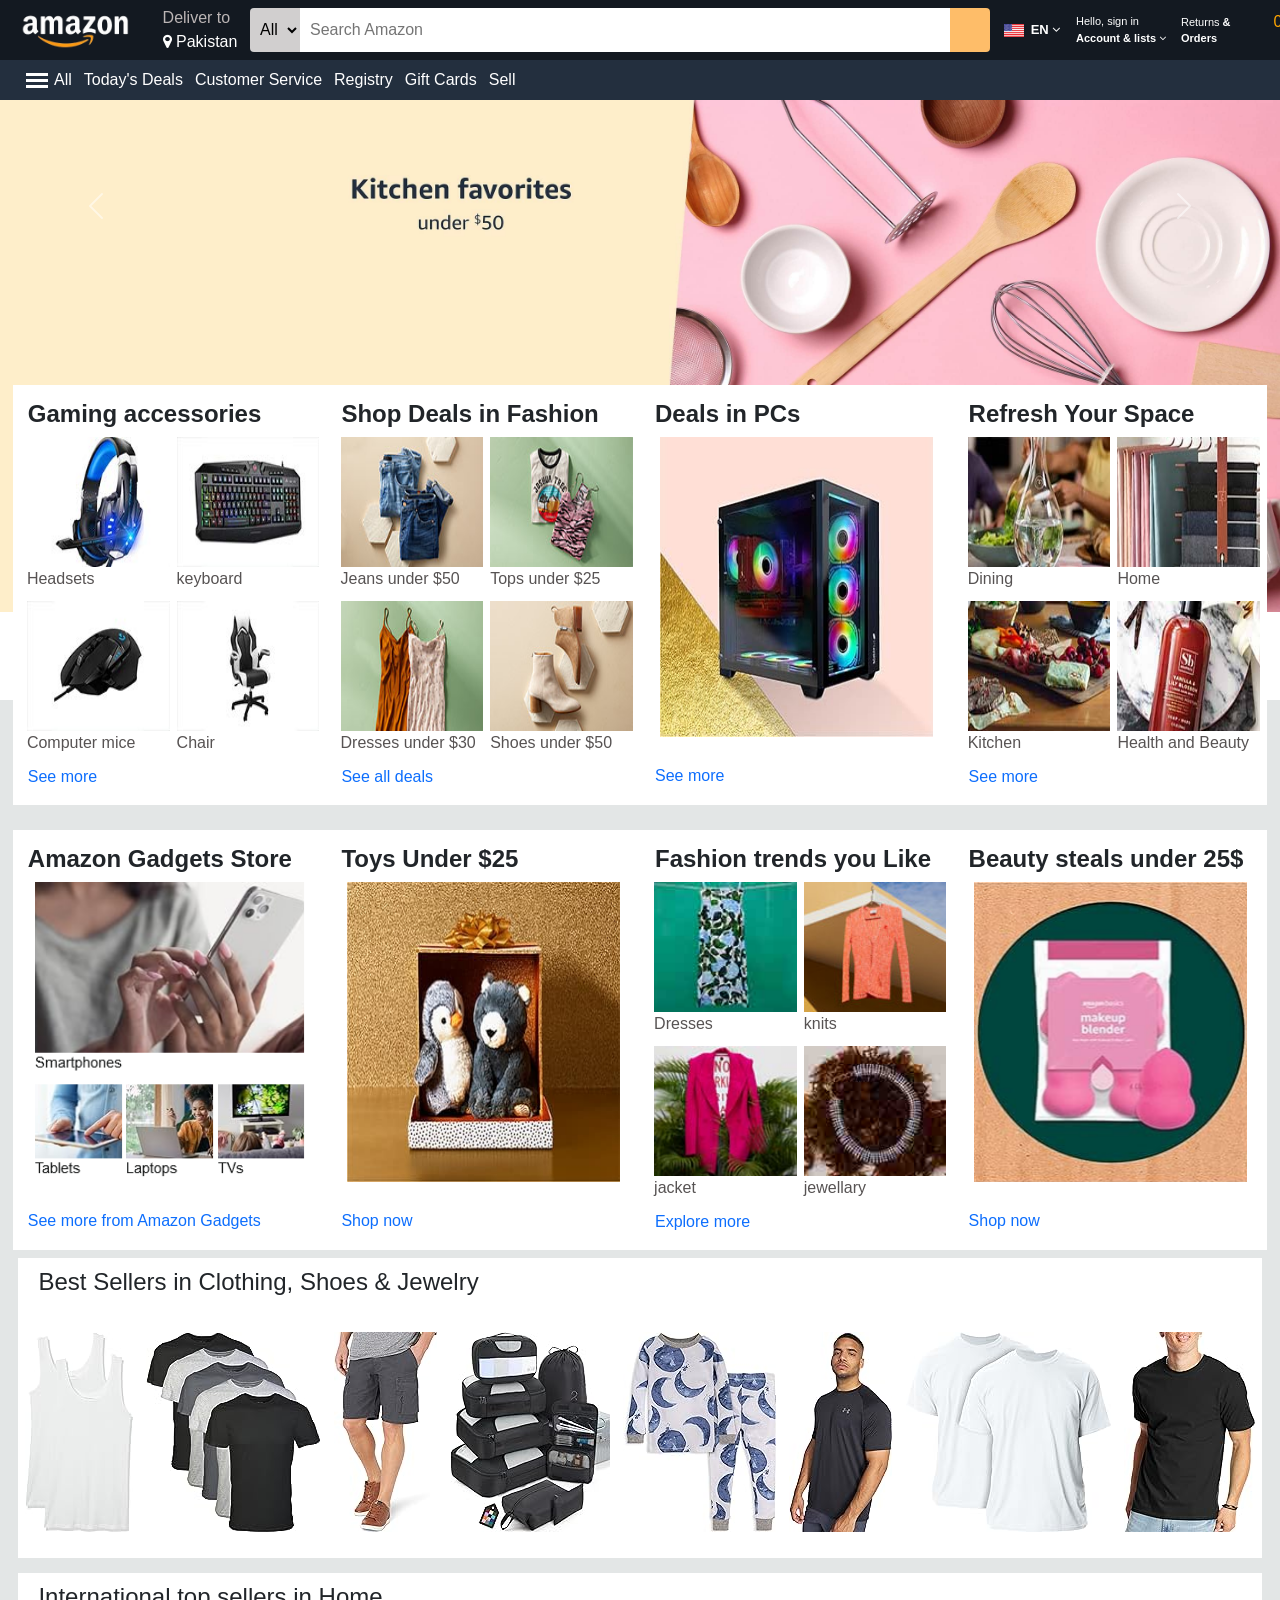
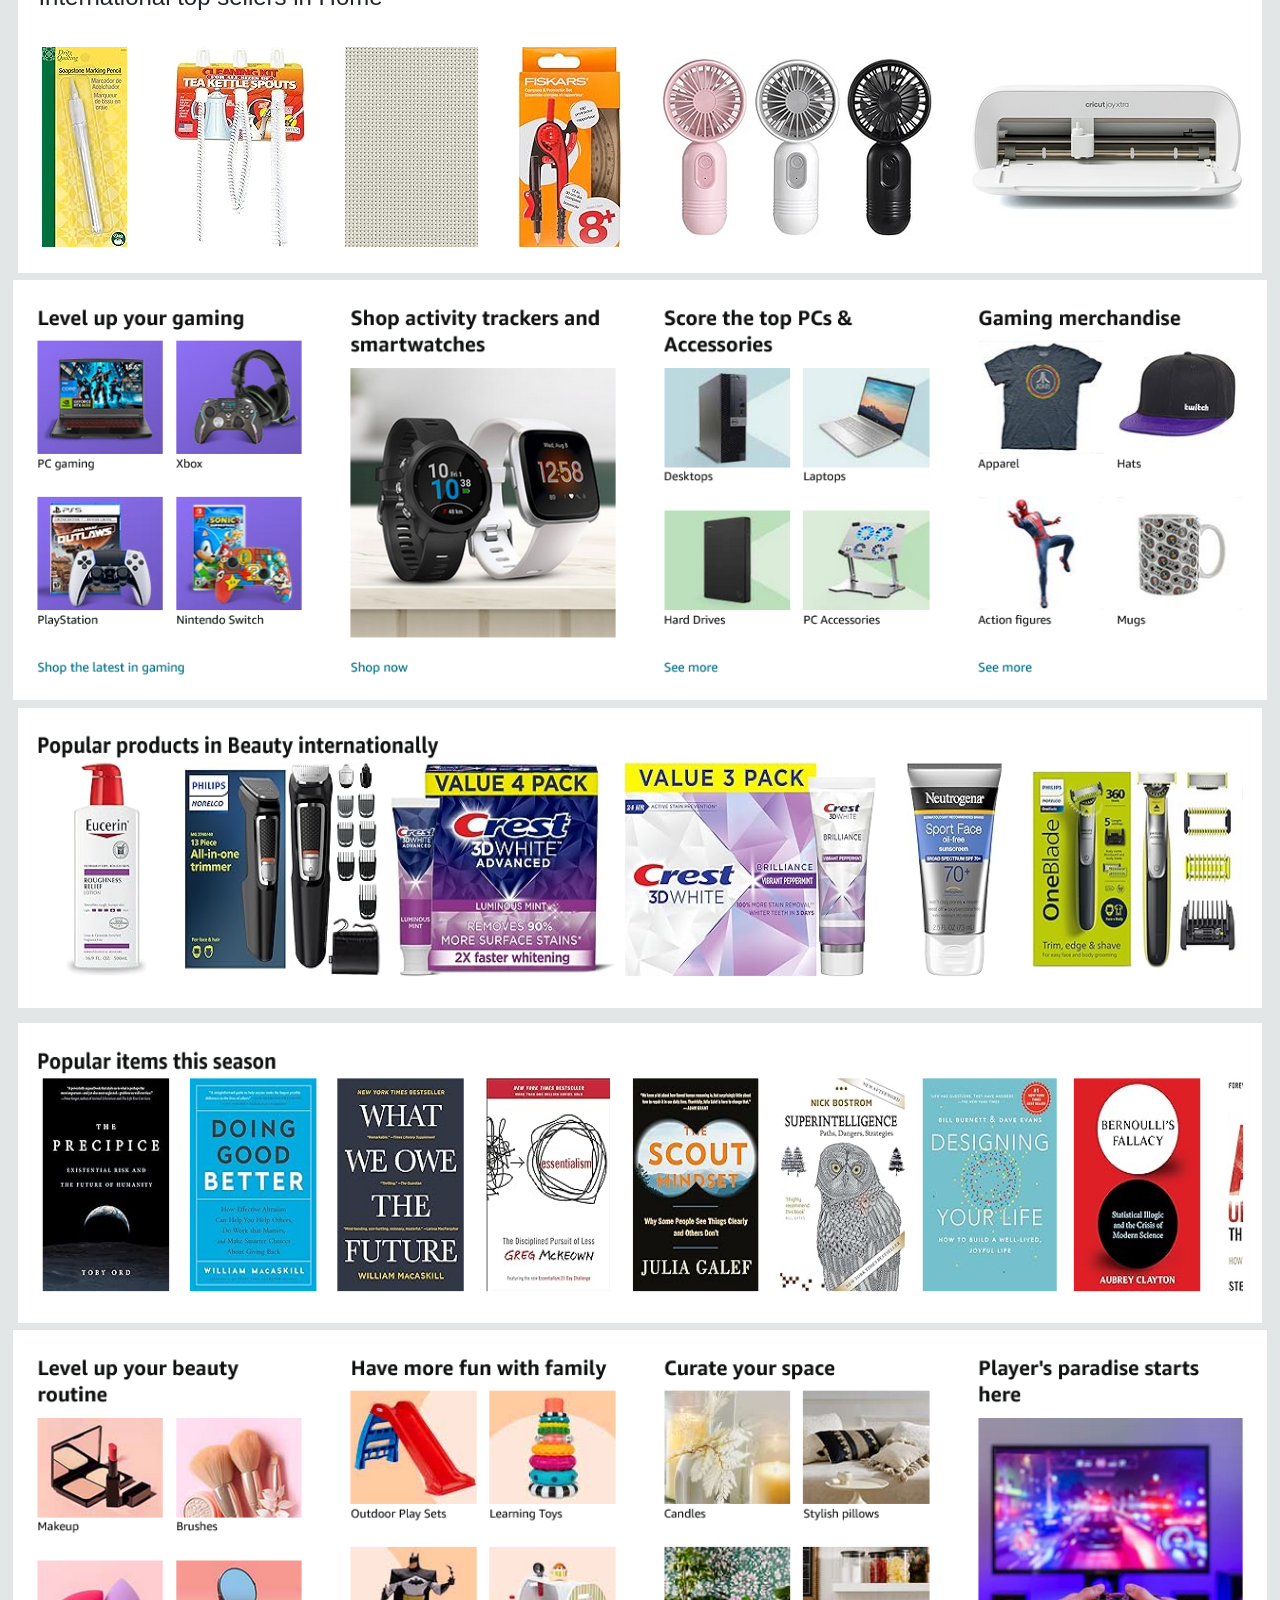
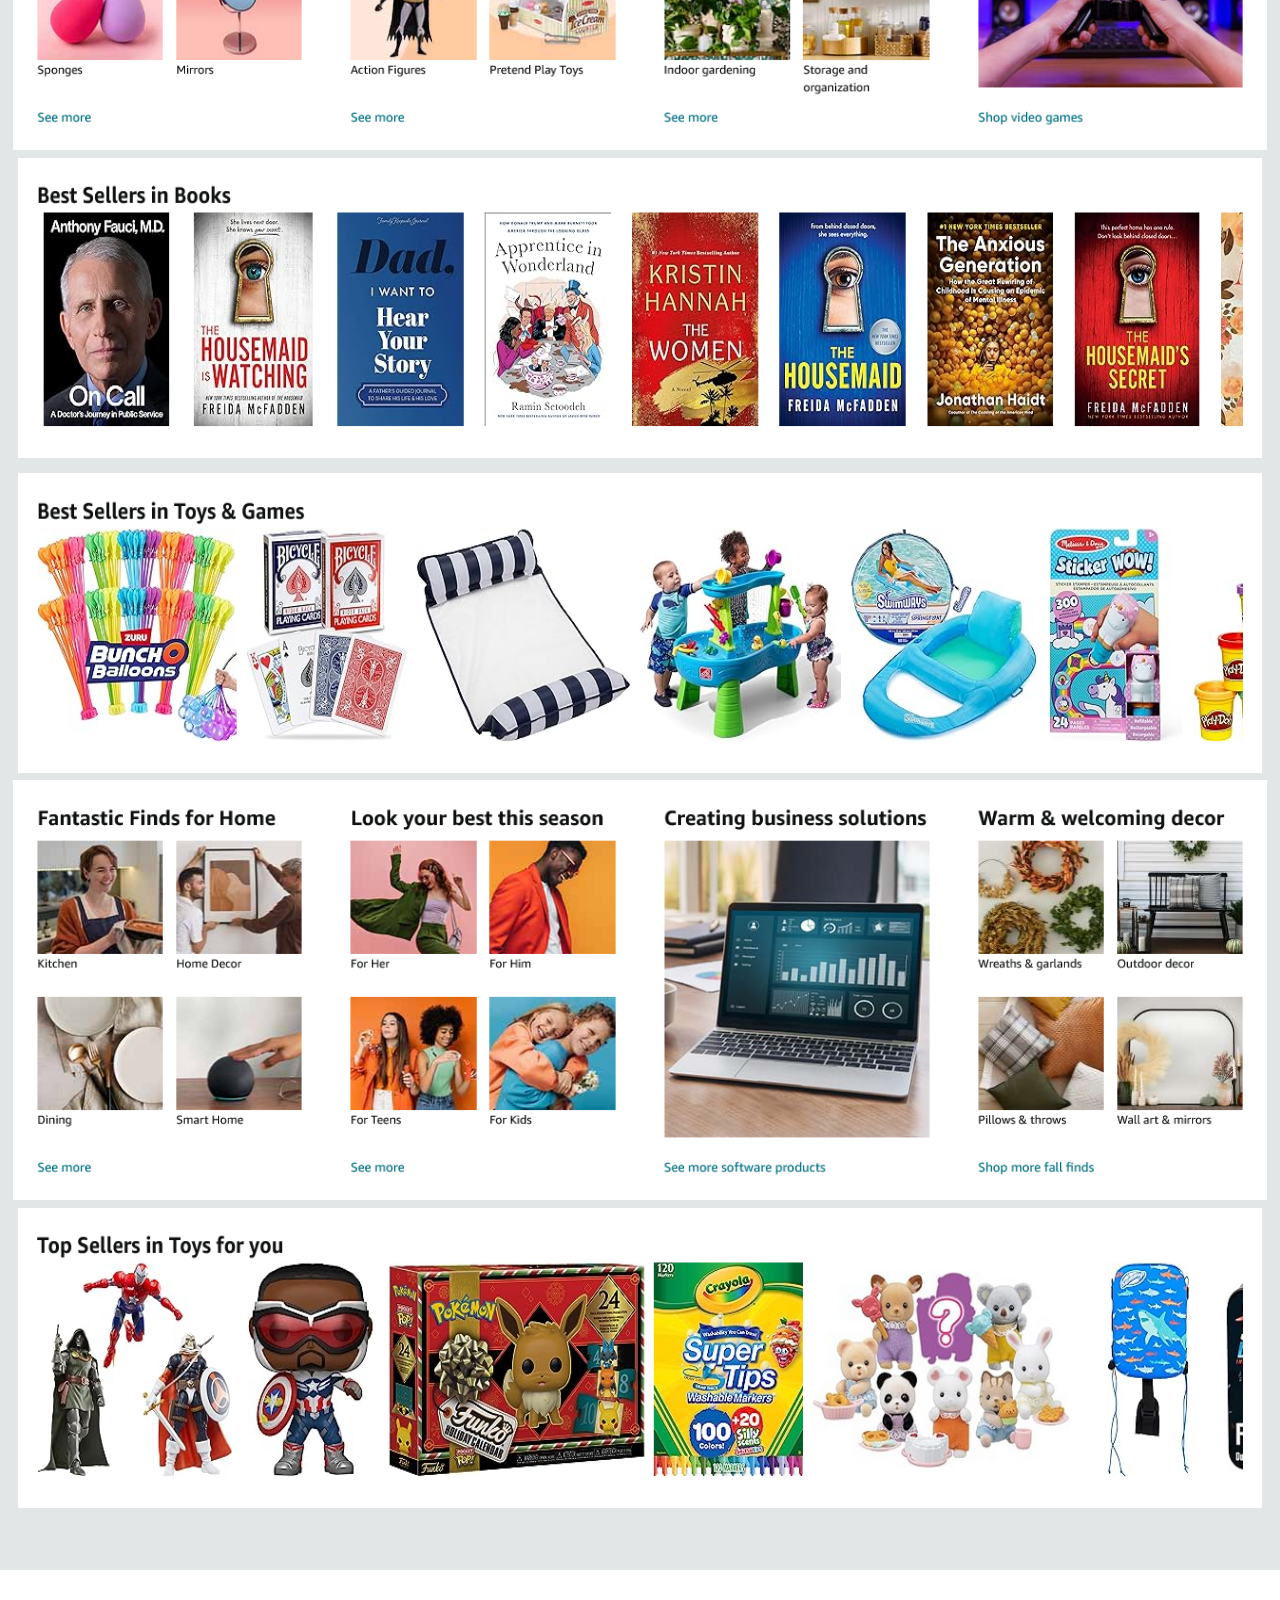
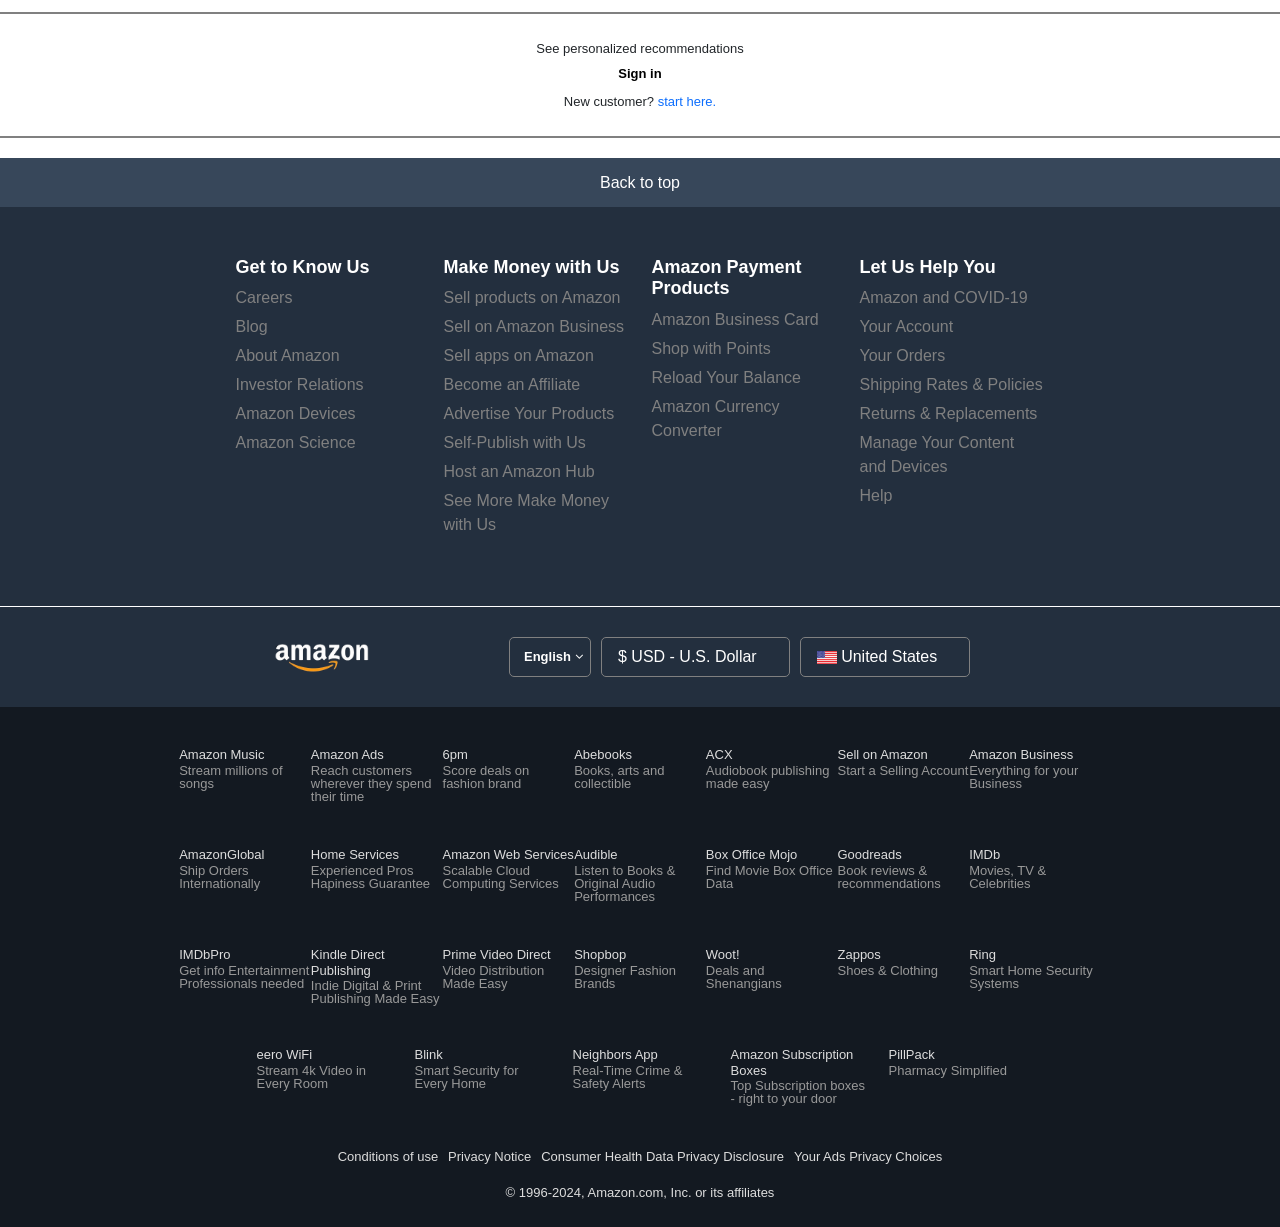
<file: index.html>
<!DOCTYPE html>
<html lang="en">

<head>
    <meta charset="UTF-8">
    <meta name="viewport" content="width=device-width, initial-scale=1.0">


    <title>Amazon.com. Spend less. Smile</title>


    <link rel="stylesheet" href="./css/style.css">


    <!-- icon -->
    <link rel="stylesheet" href="https://cdnjs.cloudflare.com/ajax/libs/font-awesome/4.7.0/css/font-awesome.min.css">

    <!-- CSS Bootsrap -->

    <link rel="stylesheet" href="https://cdn.jsdelivr.net/npm/bootstrap@5.3.3/dist/css/bootstrap.min.css
    ">

    <!-- font  -->

    <link rel="preconnect" href="https://fonts.googleapis.com">
    <link rel="preconnect" href="https://fonts.gstatic.com" crossorigin>
    <link href="https://fonts.googleapis.com/css2?family=Oswald:wght@200..700&display=swap" rel="stylesheet">


    <!-- fav icon -->

    <link rel="icon" type="image/x-icon" href="./images/icon/icon.ico">


</head>

<body>

    <!-- nav-bar  -->


    <section class="nav-bar">


        <nav>

            <div class="nav-top">

                <div class="nv-lf">

                    <div class="logo">
                        <img class="logo-pic" src="./images/Amazon logo 1.png" alt="Amazon logo">
                    </div>

                    <div class="lct">
                        <div class="lct-box">
                            <p class="lct-p"> Deliver to</p>
                            <p> <i class="fa fa-map-marker"></i> Pakistan </p>
                        </div>

                    </div>

                </div>

                <div class="nv-md">
                    <form class="md-form">

                        <select class="selection">
                            <option value="1" class="opt-1 ">All</option>
                            <option value="2" class="opt">Arts & Crafts</option>
                            <option value="3" class="opt">Automotive</option>
                            <option value="4" class="opt">Baby</option>
                            <option value="5" class="opt">Beauty & Personal care</option>
                            <option value="6" class="opt">Book</option>
                            <option value="7" class="opt">Boy's Fashion</option>
                            <option value="8" class="opt">Computers</option>
                            <option value="9" class="opt">Deals</option>
                            <option value="10" class="opt">Digital Music</option>
                            <option value="11" class="opt">Electronics</option>
                        </select>

                        <input class="srch" required type="search" name="" id="" placeholder="Search Amazon">

                        <div class="sub-btn">
                            <span class="icon">
                                <input class="btn" value="" type="submit">
                            </span>
                        </div>

                    </form>
                </div>

                <div class="nv-rt ">

                    <ul class="rt-bx-1 nv-container">
                        <li>
                            <img src="./images/usa icon.png" alt=""> <span><b>EN</b> <i class="fa fa-angle-down"></i>
                            </span>
                            <ul class="dropdown-list">
                                <li>Choose language</li>
                                <li>
                                    <label for="0">

                                        <input type="radio" name="name" checked id="0"> English
                                    </label>
                                </li>
                                <hr class="hrrr">
                                <li>
                                    <label for="1">

                                        <input type="radio" name="name" id="1"> espanol - ES
                                    </label>
                                </li>
                                <li>
                                    <label for="2">

                                        <input type="radio" name="name" id="2"> Deutsch - DE
                                    </label>
                                </li>
                                <li>
                                    <label for="3">

                                        <input type="radio" name="name" id="3"> Portugues - PT
                                    </label>
                                </li>

                            </ul>
                        </li>

                    </ul>

                    <button class="rt-bx-2 nv-container">
                        <span>Hello, sign in</span> <span><b>Account & lists</b> <i class="fa fa-angle-down"></i>
                        </span>
                    </button>

                    <div class="rt-bx-3 nv-container">
                        <a href="">
                            <span>Returns</span>
                            <span><b>& Orders</b></span>
                        </a>
                    </div>

                    <div class="rt-bx-4 nv-container">

                        <a href="">
                            <span class="O">0</span>
                            <span class="c-img"></span>
                            <span class="crt"><b>Cart</b></span>

                        </a>
                    </div>

                </div>
            </div>

            <div class="nav-bt">
                <ul class="bt-ul">
                    <li class="bt-line mn-line"><a href="">
                            <div class="mn-box">

                                <div class="mn-icon mn-icon-1"></div>
                                <div class="mn-icon"></div>
                                <div class="mn-icon"></div>
                            </div>
                            All
                        </a></li>

                    <li class="bt-line"><a href="https://www.amazon.com/gp/goldbox?ref_=nav_cs_gb">Today's Deals</a>
                    </li>

                    <li class="bt-line"><a href="">Customer Service</a></li>

                    <li class="bt-line"><a
                            href="https://www.amazon.com/gp/browse.html?node=16115931011&ref_=nav_cs_registry">Registry</a>
                    </li>

                    <li class="bt-line"><a href="">Gift Cards</a></li>

                    <li class="bt-line"><a
                            href="https://www.amazon.com/b/?_encoding=UTF8&ld=AZUSSOA-sell&node=12766669011&ref_=nav_cs_sell">Sell</a>
                    </li>

                </ul>
            </div>
        </nav>
    </section>


    <!-- Crousel -->

    <main style="height: 4670px; margin-bottom: 22px;">


        <section class="crousel-container">

            <div class="crousel">

                <div id="carouselExampleInterval" class="carousel slide" data-bs-ride="carousel">
                    <div class="carousel-inner">
                        <div class="carousel-item active" data-bs-interval="5000">
                            <img src="./images/slide1.jpg" width="100%" class="d-block w-100" alt="...">
                        </div>
                        <div class="carousel-item" data-bs-interval="3000">
                            <img src="./images/slide2.jpg" class="d-block w-100" alt="...">
                        </div>
                        <div class="carousel-item">
                            <img src="./images/slide3.jpg" class="d-block w-100" alt="...">
                        </div>
                        <div class="carousel-item">
                            <img src="./images/slide4.jpg" class="d-block w-100" alt="...">
                        </div>
                        <div class="carousel-item">
                            <img src="./images/slide5.jpg" class="d-block w-100" alt="...">
                        </div>
                    </div>

                    <button class="carousel-control-prev" type="button" data-bs-target="#carouselExampleInterval"
                        data-bs-slide="prev">
                        <span class="carousel-control-prev-icon crousel-icon" aria-hidden="true"></span>
                        <span class="visually-hidden">Previous</span>
                    </button>

                    <button class="carousel-control-next" type="button" data-bs-target="#carouselExampleInterval"
                        data-bs-slide="next">
                        <span class="carousel-control-next-icon crousel-icon" aria-hidden="true"></span>
                        <span class="visually-hidden">Next</span>
                    </button>

                </div>

            </div>

        </section>

        <section class="color"></section>

        <section class="hero">
            <div class="hero-cont ">
                <div class="cont1-bx">
                    <h4>Gaming accessories</h4>


                    <div class="bx-li">

                        <a href="">
                            <img src="./images/products/headpphones.jpg" alt="">
                            <figure>Headsets</figure>
                        </a>

                        <a href="https://www.amazon.com/s?k=gaming+keyboard&_encoding=UTF8&content-id=amzn1.sym.12129333-2117-4490-9c17-6d31baf0582a&pd_rd_r=1c39a11b-6a5d-4e5b-b2f9-25486865f339&pd_rd_w=HJcxm&pd_rd_wg=sMrL0&pf_rd_p=12129333-2117-4490-9c17-6d31baf0582a&pf_rd_r=DVAFCK36896N8SXG6YVJ&ref=pd_hp_d_atf_unk"
                            class="bx-a">
                            <img src="./images/products/keyboard.jpg" alt="">
                            <figure>keyboard</figure>
                        </a>


                    </div>

                    <div class="bx-li">
                        <a href="">
                            <img src="./images/products/mouse.jpg" alt="">
                            <figure>Computer mice</figure>
                        </a>

                        <a href="" class="bx-a">
                            <img src="./images/products/chair.jpg" alt="">
                            <figure>Chair</figure>
                        </a>

                    </div>

                    <a href="" class="bx-a">
                        <span>See more</span>

                    </a>

                </div>

                <div class="cont1-bx">

                    <h4>Shop Deals in Fashion</h4>


                    <div class="bx-li">

                        <a href="">
                            <img src="./images/products/cloth1.jpg" alt="">
                            <figure>Jeans under $50</figure>
                        </a>

                        <a href="https://www.amazon.com/s?k=Tops&rh=p_36%3A-2500&_encoding=UTF8&content-id=amzn1.sym.56e14e61-447a-443b-9528-4b285fddeeac&crid=19AKO4YZK6ZPJ&pd_rd_r=1c39a11b-6a5d-4e5b-b2f9-25486865f339&pd_rd_w=DiRHc&pd_rd_wg=sMrL0&pf_rd_p=56e14e61-447a-443b-9528-4b285fddeeac&pf_rd_r=DVAFCK36896N8SXG6YVJ&qid=1684823853&rnid=2661611011&sprefix=tops%2Caps%2C250&ref=pd_hp_d_atf_unk"
                            class="bx-a">
                            <img src="./images/products/cloth2.jpg" alt="">
                            <figure>Tops under $25</figure>
                        </a>

                    </div>
                    <div class="bx-li">

                        <a href="">
                            <img src="./images/products/cloth3.jpg" alt="">
                            <figure>Dresses under $30</figure>
                        </a>

                        <a href="" class="bx-a">
                            <img src="./images/products/shoes.jpg" alt="">
                            <figure>Shoes under $50</figure>
                        </a>

                    </div>

                    <a href="" class="bx-a">
                        <span>See all deals</span>

                    </a>

                </div>

                <div class="cont1-bx">

                    <h4>Deals in PCs</h4>
                    <a href="https://www.amazon.com/s?k=computers&rh=p_n_deal_type%3A23566065011&_encoding=UTF8&content-id=amzn1.sym.6afe7900-0834-4d0d-afa0-213431caed72&pd_rd_r=1c39a11b-6a5d-4e5b-b2f9-25486865f339&pd_rd_w=0csny&pd_rd_wg=sMrL0&pf_rd_p=6afe7900-0834-4d0d-afa0-213431caed72&pf_rd_r=DVAFCK36896N8SXG6YVJ&ref=pd_hp_d_atf_unk"
                        class="cpu">
                        <img src="./images/products/cpu.jpg" alt="">
                    </a>
                    <a href="" class="bx-a">
                        <span>See more</span>

                    </a>
                </div>
                <div class="cont1-bx">


                    <h4>Refresh Your Space</h4>


                    <div class="bx-li">

                        <a href="">
                            <img src="./images/products/glass.jpg" alt="">
                            <figure>Dining </figure>
                        </a>
                        <a href="" class="bx-a">
                            <img src="./images/products/cabinets.jpg" alt="">
                            <figure>Home</figure>
                        </a>

                    </div>

                    <div class="bx-li">
                        <a
                            href="https://www.amazon.com/s/?_encoding=UTF8&k=kitchen&pd_rd_w=VUbJH&content-id=amzn1.sym.5b5b28b3-a1ac-480e-bf55-5b98e8879363&pf_rd_p=5b5b28b3-a1ac-480e-bf55-5b98e8879363&pf_rd_r=DVAFCK36896N8SXG6YVJ&pd_rd_wg=e5aWJ&pd_rd_r=ffe6a4f9-76dc-40ad-84d6-82182d8be208&ref_=pd_hp_d_btf_unk">
                            <img src="./images/products/food.jpg" alt="">
                            <figure>Kitchen</figure>
                        </a>
                        <a href="" class="bx-a">
                            <img src="./images/products/beauty.jpg" alt="">
                            <figure>Health and Beauty</figure>
                        </a>

                    </div>
                    <a href="" class="bx-a">
                        <span>See more</span>

                    </a>


                </div>
            </div>
            <div class="hero-cont " style="margin-top: 25px;">
                <div class="cont1-bx">

                    <h4>Amazon Gadgets Store</h4>
                    <a href="" class="cpu">
                        <img src="./images/products/all.png" alt="">
                    </a>
                    <a href="" class="bx-a">
                        <span>See more from Amazon Gadgets</span>

                    </a>

                </div>
                <div class="cont1-bx">

                    <h4>Toys Under $25</h4>
                    <a href="https://www.amazon.com/s/?_encoding=UTF8&k=toys&rh=p_36%3A-2500&pd_rd_w=QjPJz&content-id=amzn1.sym.44da4965-9668-4613-bec2-a3a75f0c2ad4&pf_rd_p=44da4965-9668-4613-bec2-a3a75f0c2ad4&pf_rd_r=DVAFCK36896N8SXG6YVJ&pd_rd_wg=sMrL0&pd_rd_r=1c39a11b-6a5d-4e5b-b2f9-25486865f339&ref_=pd_hp_d_atf_unk "
                        class="cpu">
                        <img src="./images/products/teddy.jpg" alt="">
                    </a>
                    <a href="" class="bx-a">
                        <span>Shop now</span>

                    </a>

                </div>
                <div class="cont1-bx">



                    <h4>Fashion trends you Like</h4>


                    <div class="bx-li">

                        <a href="">
                            <img src="./images/products/dress.png" alt="">
                            <figure>Dresses</figure>
                        </a>
                        <a href="" class="bx-a">
                            <img src="./images/products/knits.png" alt="">
                            <figure>knits</figure>
                        </a>
                    </div>
                    <div class="bx-li">
                        <a href="">
                            <img src="./images/products/jacket.png" alt="">
                            <figure>jacket</figure>
                        </a>
                        <a href="" class="bx-a">
                            <img src="./images/products/jewellary.png" alt="">
                            <figure>jewellary</figure>
                        </a>
                    </div>
                    <a href="" class="bx-a">
                        <span>Explore more</span>

                    </a>

                </div>
                <div class="cont1-bx">

                    <h4>Beauty steals under 25$</h4>
                    <a href="https://www.amazon.com/s/?_encoding=UTF8&k=beauty&rh=p_36%3A-2500&pd_rd_w=8VJnl&content-id=amzn1.sym.948ea99a-cbb3-4484-a15c-59648e21b8ad&pf_rd_p=948ea99a-cbb3-4484-a15c-59648e21b8ad&pf_rd_r=DVAFCK36896N8SXG6YVJ&pd_rd_wg=sMrL0&pd_rd_r=1c39a11b-6a5d-4e5b-b2f9-25486865f339&ref_=pd_hp_d_atf_unk"
                        class="cpu">
                        <img src="./images/products/make up.png" alt="">
                    </a>
                    <a href="" class="bx-a">
                        <span>Shop now</span>

                    </a>

                </div>

            </div>
            <div class="hero-cont hero-cont-2">
                <div class="cont-slide">
                    <h4>Best Sellers in Clothing, Shoes & Jewelry</h4>
                    <div class="slide-bx">
                        <a href="">
                            <img src="./images/products/a1.png" alt="">

                        </a>
                        <a
                            href="https://www.amazon.com/adidas-Aeroready-Performance-T-shirt-X-Large/dp/B077JJ2QDD/ref=sr_1_3?crid=34CQBFHI39CYT&dib=eyJ2IjoiMSJ9.[base64].9c6OhltkwIk2D-FJBD0GdTTHDJZL8GCQ6Jt62VnixpA&dib_tag=se&keywords=Best+Sellers+in+Clothing+boys&qid=1720109377&sprefix=best+sellers+in+clothing+boys%2Caps%2C308&sr=8-3">
                            <img src="./images/products/a2.png" alt="">
                        </a>
                        <a href="">
                            <img src="./images/products/a3.png" alt="">
                        </a>
                        <a href="">
                            <img src="./images/products/a4.png" alt="">
                        </a>
                        <a href="">
                            <img src="./images/products/a5.png" alt="">
                        </a>
                        <a
                            href="https://www.amazon.com/Under-Armour-Freedom-TShirt-X-Large/dp/B08NWKGPYC/ref=sr_1_7?crid=34CQBFHI39CYT&dib=eyJ2IjoiMSJ9.[base64].9c6OhltkwIk2D-FJBD0GdTTHDJZL8GCQ6Jt62VnixpA&dib_tag=se&keywords=Best+Sellers+in+Clothing+boys&qid=1720109377&sprefix=best+sellers+in+clothing+boys%2Caps%2C308&sr=8-7">
                            <img src="./images/products/a6.png" alt="">
                        </a>
                        <a href="">
                            <img src="./images/products/a7.png" alt="">
                        </a>
                        <a href="">
                            <img src="./images/products/a8.png" alt="">
                        </a>


                    </div>
                </div>
            </div>
            <div class="hero-cont hero-cont-2">
                <div class="cont-slide">

                    <h4>International top sellers in Home</h4>
                    <div class="slide-bx">
                        <a href="">
                            <img src="./images/products/b1.png" alt="">

                        </a>
                        <a href="">
                            <img src="./images/products/b2.png" alt="">
                        </a>
                        <a href="">
                            <img src="./images/products/b3.png" alt="">
                        </a>
                        <a href="">
                            <img src="./images/products/b4.png" alt="">
                        </a>
                        <a href="">
                            <img src="./images/products/b5.png" alt="">
                        </a>
                        <a href="">
                            <img src="./images/products/b6.png" alt="">
                        </a>



                    </div>

                </div>
            </div>
            <div class="hero-cont ">
                <div class="cont1-bx">
                    <img class="c-img" src="./images/products/c1.png" alt="">
                </div>
                <div class="cont1-bx">
                    <img class="c-img" src="./images/products/c2.png" alt="">
                </div>
                <div class="cont1-bx">
                    <img class="c-img" src="./images/products/c3.png" alt="">
                </div>
                <div class="cont1-bx">
                    <img class="c-img" src="./images/products/c4.png" alt="">
                </div>
            </div>

            <div class="hero-cont hero-cont-2">
                <div class="cont-slide">
                    <img class="c-img" src="./images/products/sl1.png" alt="">
                </div>
            </div>
            <div class="hero-cont hero-cont-2">
                <div class="cont-slide">
                    <img class="c-img" src="./images/products/sl2.png" alt="">
                </div>
            </div>

            <div class="hero-cont ">
                <div class="cont1-bx">
                    <img class="c-img" src="./images/products/d1.png" alt="">
                </div>
                <div class="cont1-bx">
                    <img class="c-img" src="./images/products/d2.png" alt="">
                </div>
                <div class="cont1-bx">
                    <img class="c-img" src="./images/products/d3.png" alt="">
                </div>
                <div class="cont1-bx">
                    <img class="c-img" src="./images/products/d4.png" alt="">
                </div>
            </div>
            <div class="hero-cont hero-cont-2">
                <div class="cont-slide">
                    <img class="c-img" src="./images/products/sl3.png" alt="">
                </div>
            </div>
            <div class="hero-cont hero-cont-2">
                <div class="cont-slide">
                    <img class="c-img" src="./images/products/sl4.png" alt="">
                </div>
            </div>

            <div class="hero-cont ">

                <div class="cont1-bx">
                    <img class="c-img" src="./images/products/e1.png" alt="">
                </div>
                <div class="cont1-bx">
                    <img class="c-img" src="./images/products/e2.png" alt="">
                </div>
                <div class="cont1-bx">
                    <img class="c-img" src="./images/products/e3.png" alt="">
                </div>
                <div class="cont1-bx">
                    <img class="c-img" src="./images/products/e4.png" alt="">
                </div>
            </div>
            <div class="hero-cont hero-cont-2">
                <div class="cont-slide">
                    <img class="c-img" src="./images/products/sl5.png" alt="">
                </div>
            </div>

        </section>
    </main>
    <footer>
        <section class="foot-sec">
            <div class="ft-div">
                <span>See personalized recommendations</span>
                <a href="" class="ft-btn">
                    <span>Sign in</span>
                </a>
                <span class="ft-cust">New customer? <a
                        href="https://www.amazon.com/ap/register?openid.mode=checkid_setup&openid.ns=http%3A%2F%2Fspecs.openid.net%2Fauth%2F2.0&openid.return_to=https%3A%2F%2Fwww.amazon.com%2Fref%3Drhf_sign_in&openid.assoc_handle=usflex">start
                        here.</a></span>
            </div>
        </section>
        <section class="ft-sec2">

            <div class="back-btn">
                <a href="">Back to top</a>
            </div>
            <div class="ftdiv1">
                <div class="top-ft">

                    <div class="topft-bx">
                        <h6 style="font-size: 18px; font-weight: bold;">Get to Know Us</h6>

                        <li><a href="">Careers</a></li>
                        <li><a href="">Blog</a></li>
                        <li><a href="">About Amazon</a></li>
                        <li><a href="">Investor Relations</a></li>
                        <li><a href="https://www.amazon.com/gp/browse.html?node=2102313011&ref_=footer_devices">Amazon
                                Devices</a></li>
                        <li><a href="">Amazon Science</a></li>

                    </div>
                    <div class="topft-bx">

                        <h6 style="font-size: 18px; font-weight: bold;">Make Money with Us</h6>

                        <li><a href="">Sell products on Amazon</a></li>
                        <li><a
                                href="https://services.amazon.com/amazon-business.html?ld=usb2bunifooter&ref_=footer_b2b">Sell
                                on Amazon Business</a></li>
                        <li><a href="">Sell apps on Amazon</a></li>
                        <li><a href="">Become an Affiliate</a></li>
                        <li><a href="">Advertise Your Products</a></li>
                        <li><a href="">Self-Publish with Us</a></li>
                        <li><a href="">Host an Amazon Hub</a></li>
                        <li><a href=""> See More Make Money with Us</a></li>
                    </div>
                    <div class="topft-bx">
                        <h6 style="font-size: 18px; font-weight: bold;">Amazon Payment Products</h6>

                        <li><a href="">Amazon Business Card</a></li>
                        <li><a href="">Shop with Points</a></li>
                        <li><a href="">Reload Your Balance</a></li>
                        <li><a href="">Amazon Currency Converter</a></li>
                    </div>
                    <div class="topft-bx">

                        <h6 style="font-size: 18px; font-weight: bold;">Let Us Help You</h6>
                        <li><a href="">Amazon and COVID-19</a></li>
                        <li><a href="">Your Account</a></li>
                        <li><a href="https://www.amazon.com/gp/css/order-history?ref_=footer_yo">Your Orders</a></li>
                        <li><a href="">Shipping Rates & Policies</a></li>
                        <li><a href="">Returns & Replacements</a></li>
                        <li><a href="">Manage Your Content and Devices</a></li>
                        <li><a href="">Help</a></li>
                    </div>
                </div>

            </div>

            <div class="ftdiv2">
                <div class="ftbx-2">
                    <img src="./images/Amazon logo 1.png " class="ft-logo" alt="">
                    <div class="mdft-bx">


                        <ul class="rt-bx-1 nv-container ftdropdown">
                            <li>
                                <span><b>English</b> <i class="fa fa-angle-down"></i>
                                </span>
                                <ul class="dropdown-list">
                                    <li>Choose language</li>
                                    <li>
                                        <label for="0">

                                            <input type="radio" name="name" checked id="0"> English
                                        </label>
                                    </li>
                                    <hr class="hrrr">
                                    <li>
                                        <label for="1">

                                            <input type="radio" name="name" id="1"> espanol - ES
                                        </label>
                                    </li>
                                    <li>
                                        <label for="2">

                                            <input type="radio" name="name" id="2"> Deutsch - DE
                                        </label>
                                    </li>
                                    <li>
                                        <label for="3">

                                            <input type="radio" name="name" id="3"> Portugues - PT
                                        </label>
                                    </li>

                                </ul>
                            </li>

                        </ul>


                    </div>

                    <div class="mdft-bx">
                        <a href="">&dollar; USD - U.S. Dollar</a>
                    </div>

                    <div class="mdft-bx">
                        <a href="">
                            <img src="./images/usa icon.png" alt=""> United States
                        </a>
                    </div>

                </div>

            </div>

        </section>

        <section class="ft-sec3">
            <div class="ftdiv3">

                <div class="ftbt-line1">
                    <div class="ftbt-bx">
                        <a href="">

                            <h6>Amazon Music</h6>
                            <span>Stream millions of songs</span>
                        </a>
                    </div>
                    <div class="ftbt-bx">
                        <a href="">
                            <h6>Amazon Ads</h6>
                            <span>Reach customers wherever they spend their time</span>
                        </a>
                    </div>
                    <div class="ftbt-bx">
                        <a href="">
                            <h6>6pm</h6>
                            <span>Score deals on fashion brand</span>
                        </a>
                    </div>
                    <div class="ftbt-bx">
                        <a href="">
                            <h6>Abebooks</h6>
                            <span>Books, arts and collectible</span>
                        </a>
                    </div>
                    <div class="ftbt-bx">
                        <a href="">
                            <h6>ACX</h6>
                            <span>Audiobook publishing made easy</span>
                        </a>
                    </div>
                    <div class="ftbt-bx">
                        <a href="">
                            <h6>Sell on Amazon</h6>
                            <span>Start a Selling Account</span>
                        </a>
                    </div>
                    <div class="ftbt-bx">
                        <a href="">
                            <h6>Amazon Business</h6>
                            <span>
                                Everything for your Business
                            </span>
                        </a>
                    </div>
                </div>



                <div class="ftbt-line1">
                    <div class="ftbt-bx">
                        <a href="https://www.amazon.com/gp/browse.html?node=230659011&ref_=footer_amazonglobal">
                            <h6>AmazonGlobal</h6>
                            <span>Ship Orders Internationally</span>
                        </a>
                    </div>
                    <div class="ftbt-bx">
                        <a href="">
                            <h6>Home Services</h6>
                            <span>Experienced Pros Hapiness Guarantee</span>
                        </a>
                    </div>

                    <div class="ftbt-bx">
                        <a href="">
                            <h6>Amazon Web Services</h6>
                            <span>Scalable Cloud Computing Services</span>
                        </a>
                    </div>
                    <div class="ftbt-bx">
                        <a href="">
                            <h6>Audible</h6>
                            <span>Listen to Books & Original Audio Performances</span>
                        </a>
                    </div>
                    <div class="ftbt-bx">
                        <a href="">
                            <h6>Box Office Mojo</h6>
                            <span>Find Movie Box Office Data</span>
                        </a>
                    </div>
                    <div class="ftbt-bx">
                        <a href="">
                            <h6>Goodreads</h6>
                            <span>Book reviews & recommendations</span>
                        </a>
                    </div>
                    <div class="ftbt-bx">
                        <a href="">
                            <h6>IMDb</h6>
                            <span>Movies, TV & Celebrities</span>
                        </a>
                    </div>
                </div>




                <div class="ftbt-line1">
                    <div class="ftbt-bx">
                        <a href="">
                            <h6>IMDbPro</h6>
                            <span>Get info Entertainment Professionals needed</span>
                        </a>
                    </div>
                    <div class="ftbt-bx">
                        <a href="">
                            <h6>Kindle Direct Publishing</h6>
                            <span>Indie Digital & Print Publishing Made Easy</span>
                        </a>
                    </div>
                    <div class="ftbt-bx">
                        <a href="">
                            <h6>Prime Video Direct</h6>
                            <span>Video Distribution Made Easy</span>
                        </a>
                    </div>
                    <div class="ftbt-bx">
                        <a href="">
                            <h6>Shopbop</h6>
                            <span>Designer Fashion Brands</span>
                        </a>
                    </div>
                    <div class="ftbt-bx">
                        <a href="">
                            <h6>Woot!</h6>
                            <span>Deals and Shenangians</span>
                        </a>
                    </div>
                    <div class="ftbt-bx">
                        <a href="">
                            <h6>Zappos </h6>
                            <span>Shoes & Clothing</span>
                        </a>
                    </div>
                    <div class="ftbt-bx">
                        <a href="">
                            <h6>Ring</h6>
                            <span>Smart Home Security Systems</span>
                        </a>
                    </div>
                </div>



                <div class="ftbt-line1 ftbt-li-chng">
                    <div class="ftbt-bx">
                        <a href="">
                            <h6>eero WiFi</h6>
                            <span>Stream 4k Video in Every Room</span>
                        </a>
                    </div>
                    <div class="ftbt-bx">
                        <a href="">
                            <h6>Blink</h6>
                            <span>Smart Security for Every Home</span>
                        </a>
                    </div>
                    <div class="ftbt-bx">
                        <a href="">
                            <h6>Neighbors App</h6>
                            <span>Real-Time Crime & Safety Alerts</span>
                        </a>
                    </div>
                    <div class="ftbt-bx">
                        <a href="https://www.amazon.com/gp/browse.html?node=14498690011&ref_=amzn_nav_ftr_swa">
                            <h6>Amazon Subscription Boxes</h6>
                            <span>Top Subscription boxes - right to your door</span>
                        </a>
                    </div>
                    <div class="ftbt-bx">
                        <a href="">
                            <h6>PillPack</h6>
                            <span>Pharmacy Simplified</span>
                        </a>
                    </div>


                </div>
                <div class="ftdiv4">
                    <ul>
                        <li><a href="">Conditions of use</a></li>
                        <li><a
                                href="https://www.amazon.com/gp/help/customer/display.html?nodeId=468496&ref_=footer_privacy">Privacy
                                Notice</a></li>
                        <li><a
                                href="https://www.amazon.com/gp/help/customer/display.html?ie=UTF8&nodeId=TnACMrGVghHocjL8KB&ref_=footer_consumer_health_data_privacy">Consumer
                                Health Data Privacy Disclosure </a></li>
                        <li><a href="">Your Ads Privacy Choices</a></li>

                    </ul>
                    <span> &copy; 1996-2024, Amazon.com, Inc. or its affiliates</span>
                </div>

            </div>

        </section>

    </footer>



    <script src="https://cdn.jsdelivr.net/npm/bootstrap@5.3.3/dist/js/bootstrap.bundle.min.js
    "></script>
</body>




</html>
</file>
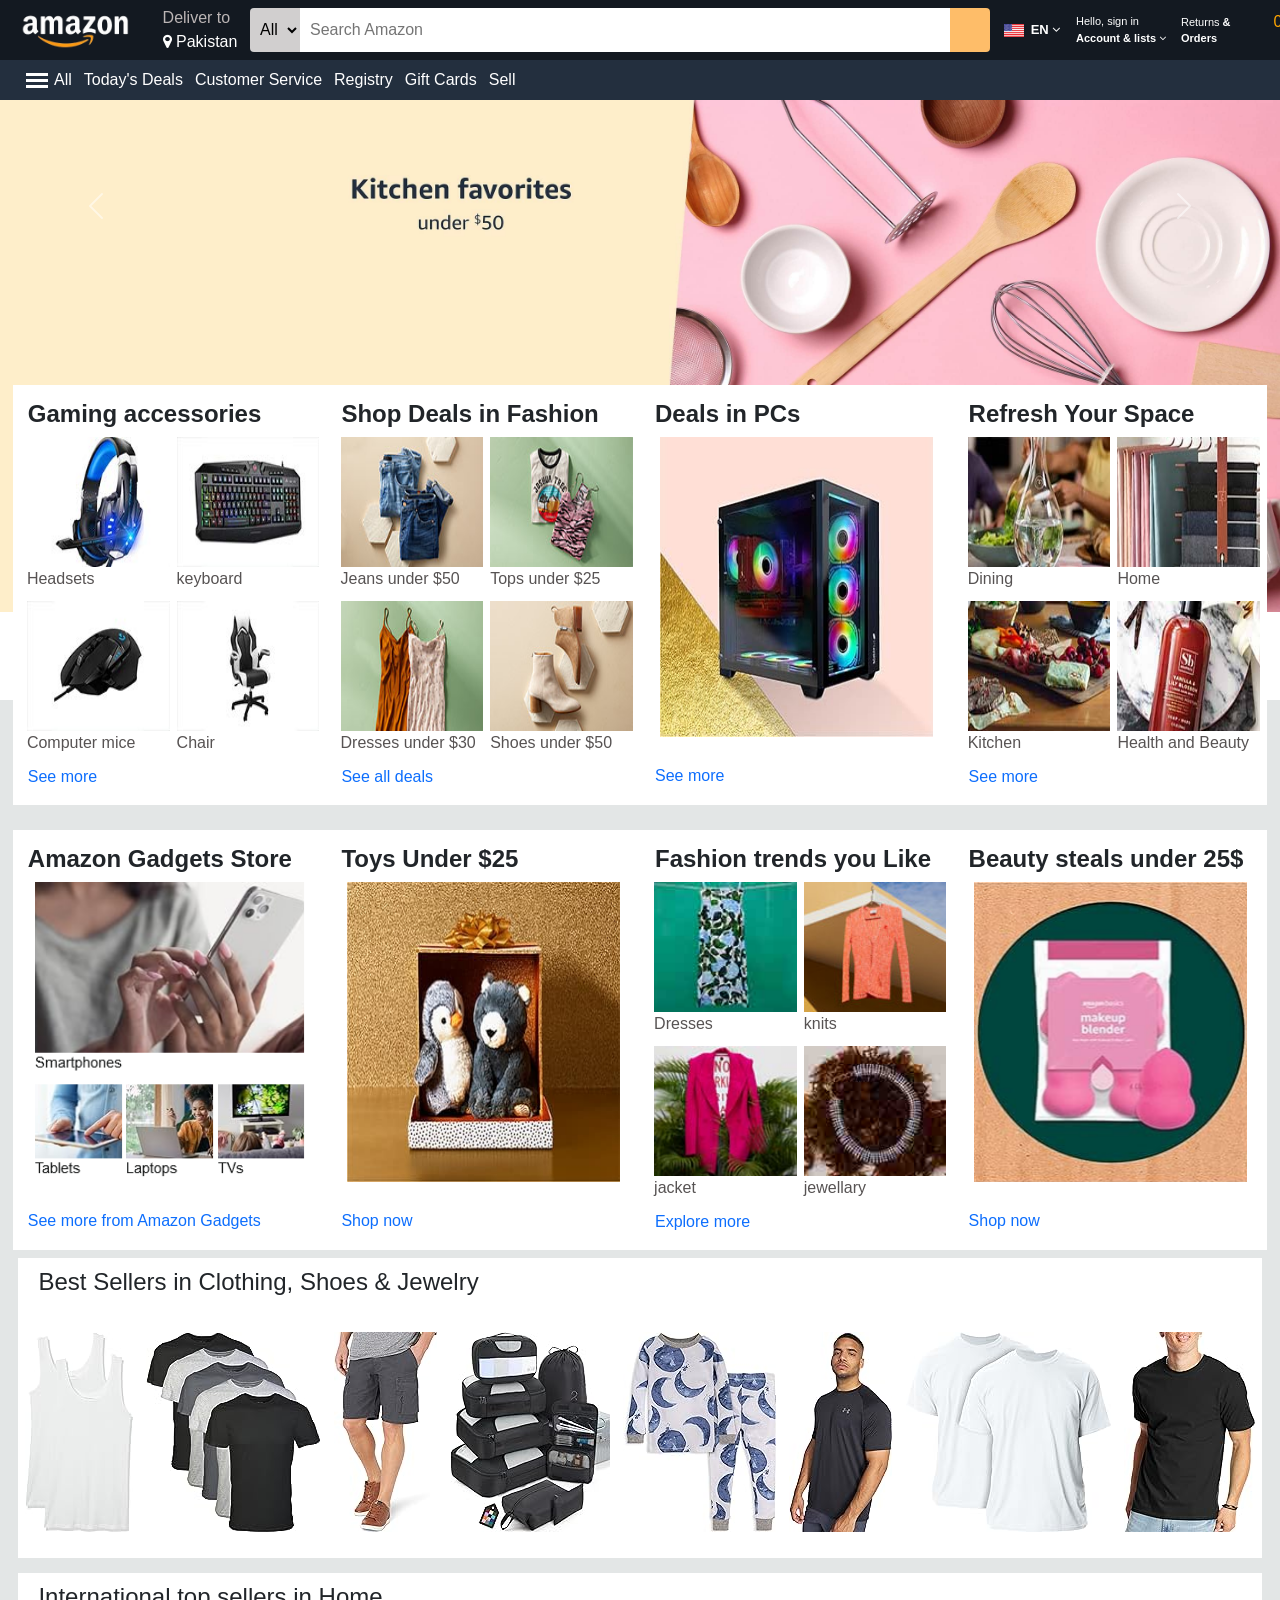
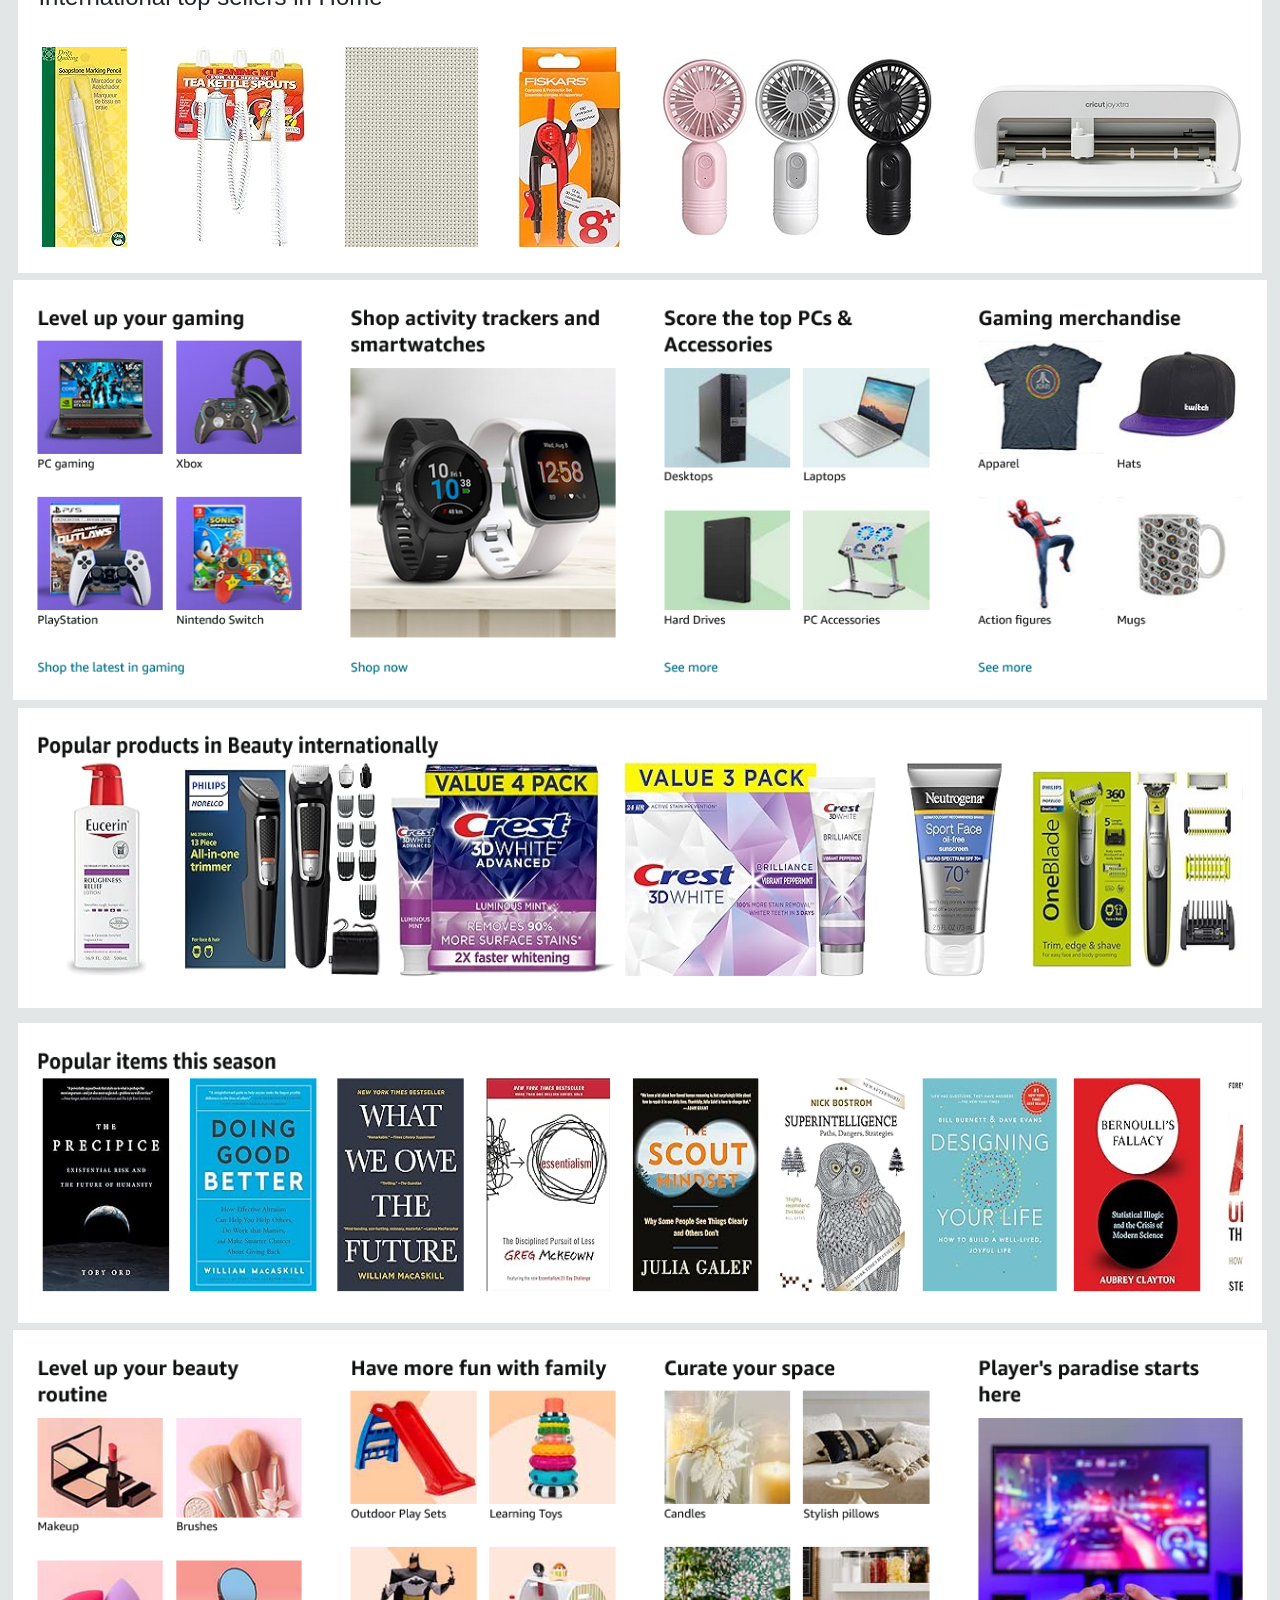
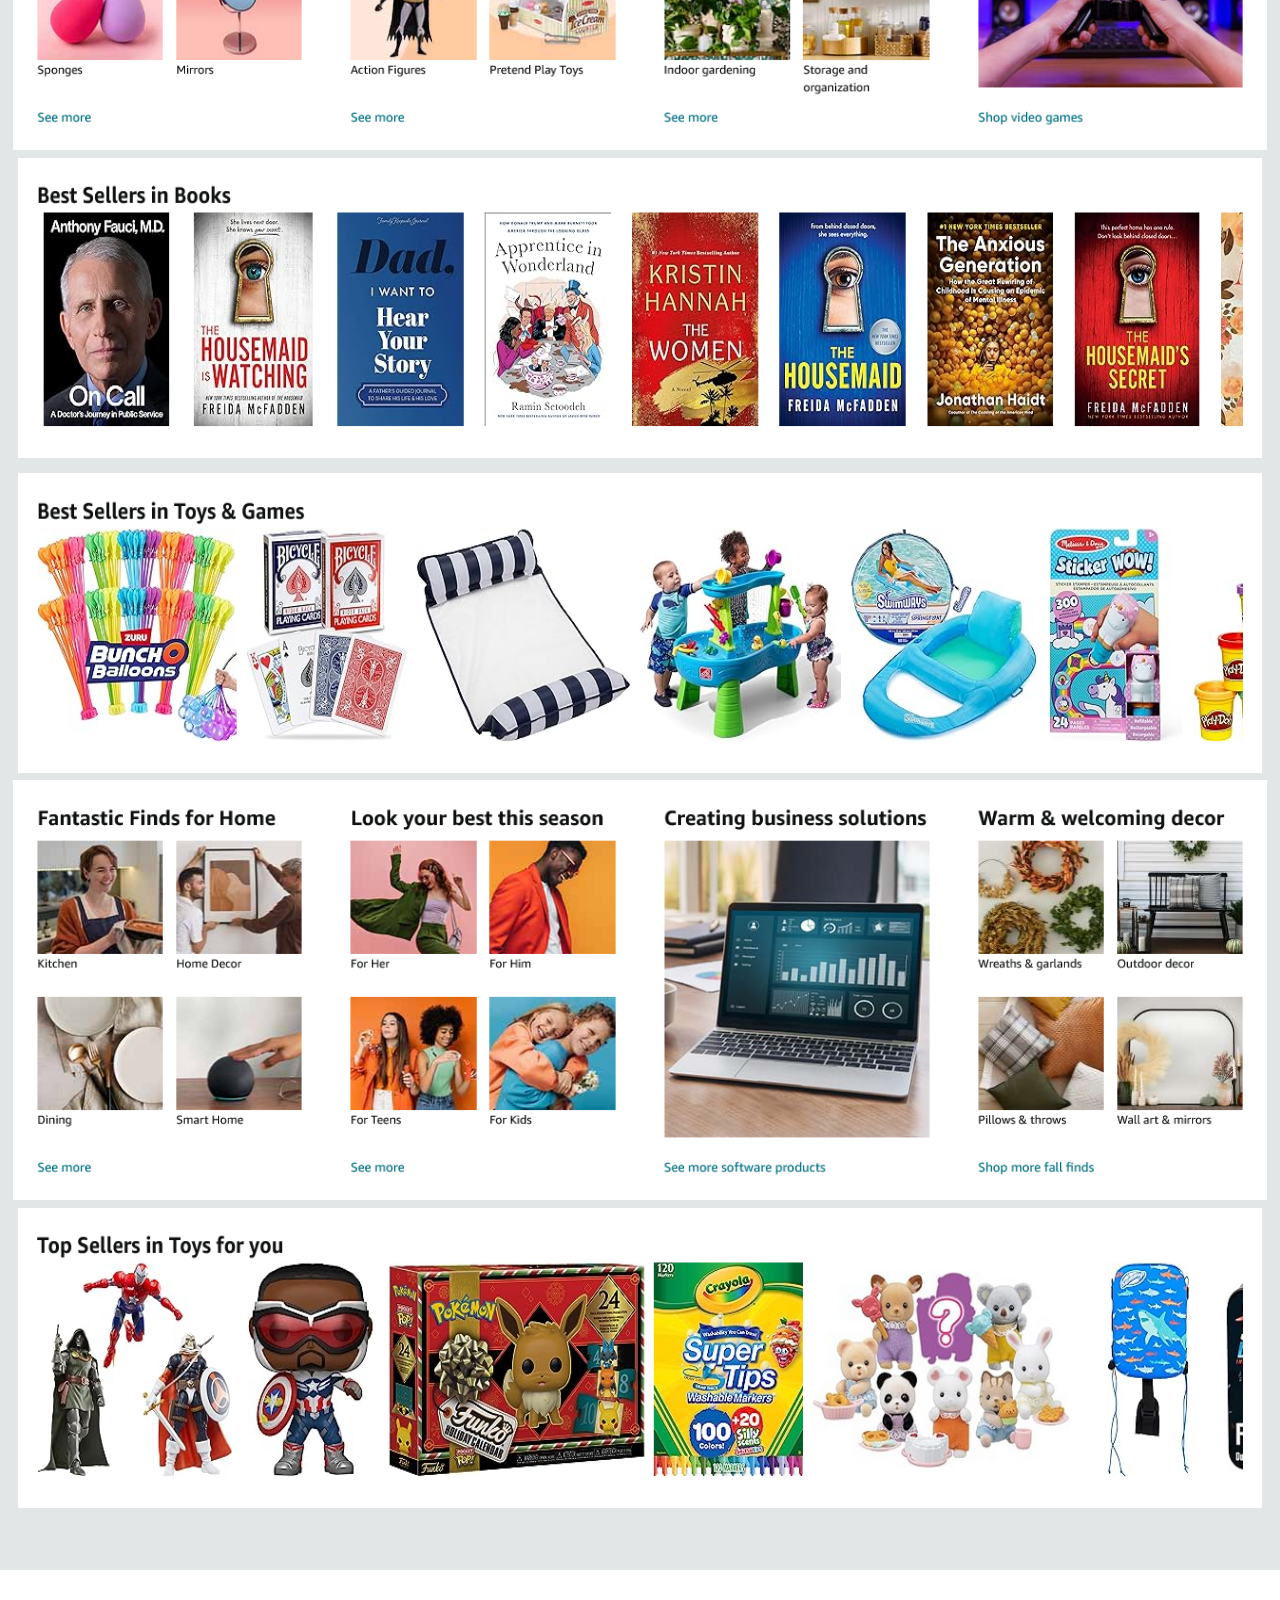
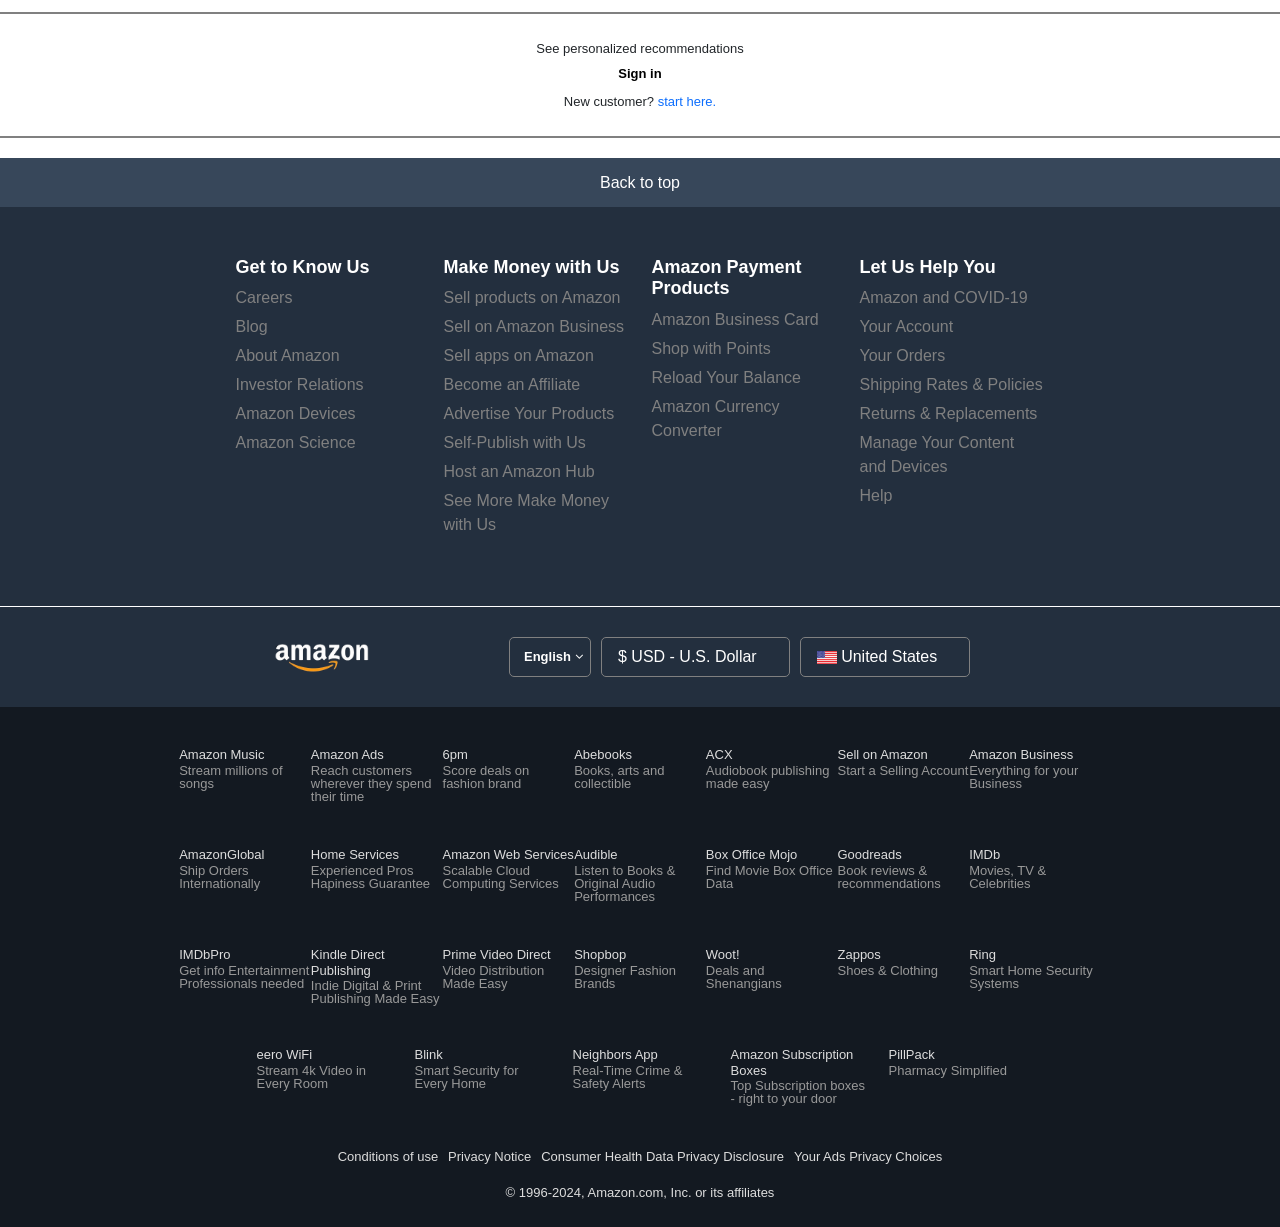
<file: amazon clone/index.html>
<!DOCTYPE html>
<html lang="en">

<head>
    <meta charset="UTF-8">
    <meta name="viewport" content="width=device-width, initial-scale=1.0">


    <title>Amazon.com. Spend less. Smile</title>


    <link rel="stylesheet" href="/css/style.css">


    <!-- icon -->
    <link rel="stylesheet" href="https://cdnjs.cloudflare.com/ajax/libs/font-awesome/4.7.0/css/font-awesome.min.css">

    <!-- CSS Bootsrap -->

    <link rel="stylesheet" href="https://cdn.jsdelivr.net/npm/bootstrap@5.3.3/dist/css/bootstrap.min.css
    ">

    <!-- font  -->

    <link rel="preconnect" href="https://fonts.googleapis.com">
    <link rel="preconnect" href="https://fonts.gstatic.com" crossorigin>
    <link href="https://fonts.googleapis.com/css2?family=Oswald:wght@200..700&display=swap" rel="stylesheet">


    <!-- fav icon -->

    <link rel="icon" type="image/x-icon" href="/images/icon/icon.ico">


</head>

<body>

    <!-- nav-bar  -->


    <section class="nav-bar">

        
        <nav>

            <div class="nav-top">

                <div class="nv-lf">

                    <div class="logo">
                        <img class="logo-pic" src="/images/Amazon logo 1.png" alt="Amazon logo">
                    </div>

                    <div class="lct">
                        <div class="lct-box">
                            <p class="lct-p"> Deliver to</p>
                            <p> <i class="fa fa-map-marker"></i> Pakistan </p>
                        </div>

                    </div>

                </div>

                <div class="nv-md">
                    <form class="md-form">

                        <select class="selection">
                            <option value="1" class="opt-1 ">All</option>
                            <option value="2" class="opt">Arts & Crafts</option>
                            <option value="3" class="opt">Automotive</option>
                            <option value="4" class="opt">Baby</option>
                            <option value="5" class="opt">Beauty & Personal care</option>
                            <option value="6" class="opt">Book</option>
                            <option value="7" class="opt">Boy's Fashion</option>
                            <option value="8" class="opt">Computers</option>
                            <option value="9" class="opt">Deals</option>
                            <option value="10" class="opt">Digital Music</option>
                            <option value="11" class="opt">Electronics</option>
                        </select>

                        <input class="srch" required type="search" name="" id="" placeholder="Search Amazon">

                        <div class="sub-btn">
                            <span class="icon">
                                <input class="btn" value="" type="submit">
                            </span>
                        </div>

                    </form>
                </div>

                <div class="nv-rt ">

                    <ul class="rt-bx-1 nv-container">
                        <li>
                            <img src="/images/usa icon.png" alt=""> <span><b>EN</b> <i class="fa fa-angle-down"></i>
                            </span>
                            <ul class="dropdown-list">
                                <li>Choose language</li>
                                <li>
                                    <label for="0">

                                        <input type="radio" name="name" checked id="0"> English
                                    </label>
                                </li>
                                <hr class="hrrr">
                                <li>
                                    <label for="1">

                                        <input type="radio" name="name" id="1"> espanol - ES
                                    </label>
                                </li>
                                <li>
                                    <label for="2">

                                        <input type="radio" name="name" id="2"> Deutsch - DE
                                    </label>
                                </li>
                                <li>
                                    <label for="3">

                                        <input type="radio" name="name" id="3"> Portugues - PT
                                    </label>
                                </li>

                            </ul>
                        </li>

                    </ul>

                    <button class="rt-bx-2 nv-container">
                        <span>Hello, sign in</span> <span><b>Account & lists</b> <i class="fa fa-angle-down"></i>
                        </span>
                    </button>

                    <div class="rt-bx-3 nv-container">
                        <a href="">
                            <span>Returns</span>
                            <span><b>& Orders</b></span>
                        </a>
                    </div>

                    <div class="rt-bx-4 nv-container">

                        <a href="">
                            <span class="O">0</span>
                            <span class="c-img"></span>
                            <span class="crt"><b>Cart</b></span>

                        </a>
                    </div>

                </div>
            </div>

            <div class="nav-bt">
                <ul class="bt-ul">
                    <li class="bt-line mn-line"><a href="">
                            <div class="mn-box">

                                <div class="mn-icon mn-icon-1"></div>
                                <div class="mn-icon"></div>
                                <div class="mn-icon"></div>
                            </div>
                            All
                        </a></li>

                    <li class="bt-line"><a href="https://www.amazon.com/gp/goldbox?ref_=nav_cs_gb">Today's Deals</a></li>

                    <li class="bt-line"><a href="">Customer Service</a></li>

                    <li class="bt-line"><a href="https://www.amazon.com/gp/browse.html?node=16115931011&ref_=nav_cs_registry">Registry</a></li>

                    <li class="bt-line"><a href="">Gift Cards</a></li>

                    <li class="bt-line"><a href="https://www.amazon.com/b/?_encoding=UTF8&ld=AZUSSOA-sell&node=12766669011&ref_=nav_cs_sell">Sell</a></li>

                </ul>
            </div>
        </nav>
    </section>


    <!-- Crousel -->

    <main style="height: 4670px; margin-bottom: 22px;">


        <section class="crousel-container">

            <div class="crousel">

                <div id="carouselExampleInterval" class="carousel slide" data-bs-ride="carousel">
                    <div class="carousel-inner">
                        <div class="carousel-item active" data-bs-interval="5000">
                            <img src="/images/slide1.jpg" width="100%" class="d-block w-100" alt="...">
                        </div>
                        <div class="carousel-item" data-bs-interval="3000">
                            <img src="/images/slide2.jpg" class="d-block w-100" alt="...">
                        </div>
                        <div class="carousel-item">
                            <img src="/images/slide3.jpg" class="d-block w-100" alt="...">
                        </div>
                        <div class="carousel-item">
                            <img src="/images/slide4.jpg" class="d-block w-100" alt="...">
                        </div>
                        <div class="carousel-item">
                            <img src="/images/slide5.jpg" class="d-block w-100" alt="...">
                        </div>
                    </div>

                    <button class="carousel-control-prev" type="button" data-bs-target="#carouselExampleInterval"
                        data-bs-slide="prev">
                        <span class="carousel-control-prev-icon crousel-icon" aria-hidden="true"></span>
                        <span class="visually-hidden">Previous</span>
                    </button>

                    <button class="carousel-control-next" type="button" data-bs-target="#carouselExampleInterval"
                        data-bs-slide="next">
                        <span class="carousel-control-next-icon crousel-icon" aria-hidden="true"></span>
                        <span class="visually-hidden">Next</span>
                    </button>

                </div>

            </div>

        </section>

        <section class="color"></section>

        <section class="hero">
            <div class="hero-cont ">
                <div class="cont1-bx">
                    <h4>Gaming accessories</h4>


                    <div class="bx-li">

                        <a href="">
                            <img src="/images/products/headpphones.jpg" alt="">
                            <figure>Headsets</figure>
                        </a>

                        <a href="https://www.amazon.com/s?k=gaming+keyboard&_encoding=UTF8&content-id=amzn1.sym.12129333-2117-4490-9c17-6d31baf0582a&pd_rd_r=1c39a11b-6a5d-4e5b-b2f9-25486865f339&pd_rd_w=HJcxm&pd_rd_wg=sMrL0&pf_rd_p=12129333-2117-4490-9c17-6d31baf0582a&pf_rd_r=DVAFCK36896N8SXG6YVJ&ref=pd_hp_d_atf_unk"
                            class="bx-a">
                            <img src="/images/products/keyboard.jpg" alt="">
                            <figure>keyboard</figure>
                        </a>


                    </div>

                    <div class="bx-li">
                        <a href="">
                            <img src="/images/products/mouse.jpg" alt="">
                            <figure>Computer mice</figure>
                        </a>

                        <a href="" class="bx-a">
                            <img src="/images/products/chair.jpg" alt="">
                            <figure>Chair</figure>
                        </a>

                    </div>

                    <a href="" class="bx-a">
                        <span>See more</span>

                    </a>

                </div>

                <div class="cont1-bx">

                    <h4>Shop Deals in Fashion</h4>


                    <div class="bx-li">

                        <a href="">
                            <img src="/images/products/cloth1.jpg" alt="">
                            <figure>Jeans under $50</figure>
                        </a>

                        <a href="https://www.amazon.com/s?k=Tops&rh=p_36%3A-2500&_encoding=UTF8&content-id=amzn1.sym.56e14e61-447a-443b-9528-4b285fddeeac&crid=19AKO4YZK6ZPJ&pd_rd_r=1c39a11b-6a5d-4e5b-b2f9-25486865f339&pd_rd_w=DiRHc&pd_rd_wg=sMrL0&pf_rd_p=56e14e61-447a-443b-9528-4b285fddeeac&pf_rd_r=DVAFCK36896N8SXG6YVJ&qid=1684823853&rnid=2661611011&sprefix=tops%2Caps%2C250&ref=pd_hp_d_atf_unk"
                            class="bx-a">
                            <img src="/images/products/cloth2.jpg" alt="">
                            <figure>Tops under $25</figure>
                        </a>

                    </div>
                    <div class="bx-li">

                        <a href="">
                            <img src="/images/products/cloth3.jpg" alt="">
                            <figure>Dresses under $30</figure>
                        </a>

                        <a href="" class="bx-a">
                            <img src="/images/products/shoes.jpg" alt="">
                            <figure>Shoes under $50</figure>
                        </a>

                    </div>

                    <a href="" class="bx-a">
                        <span>See all deals</span>

                    </a>

                </div>

                <div class="cont1-bx">

                    <h4>Deals in PCs</h4>
                    <a href="https://www.amazon.com/s?k=computers&rh=p_n_deal_type%3A23566065011&_encoding=UTF8&content-id=amzn1.sym.6afe7900-0834-4d0d-afa0-213431caed72&pd_rd_r=1c39a11b-6a5d-4e5b-b2f9-25486865f339&pd_rd_w=0csny&pd_rd_wg=sMrL0&pf_rd_p=6afe7900-0834-4d0d-afa0-213431caed72&pf_rd_r=DVAFCK36896N8SXG6YVJ&ref=pd_hp_d_atf_unk"
                        class="cpu">
                        <img src="/images/products/cpu.jpg" alt="">
                    </a>
                    <a href="" class="bx-a">
                        <span>See more</span>

                    </a>
                </div>
                <div class="cont1-bx">


                    <h4>Refresh Your Space</h4>


                    <div class="bx-li">

                        <a href="">
                            <img src="/images/products/glass.jpg" alt="">
                            <figure>Dining </figure>
                        </a>
                        <a href="" class="bx-a">
                            <img src="/images/products/cabinets.jpg" alt="">
                            <figure>Home</figure>
                        </a>

                    </div>

                    <div class="bx-li">
                        <a
                            href="https://www.amazon.com/s/?_encoding=UTF8&k=kitchen&pd_rd_w=VUbJH&content-id=amzn1.sym.5b5b28b3-a1ac-480e-bf55-5b98e8879363&pf_rd_p=5b5b28b3-a1ac-480e-bf55-5b98e8879363&pf_rd_r=DVAFCK36896N8SXG6YVJ&pd_rd_wg=e5aWJ&pd_rd_r=ffe6a4f9-76dc-40ad-84d6-82182d8be208&ref_=pd_hp_d_btf_unk">
                            <img src="/images/products/food.jpg" alt="">
                            <figure>Kitchen</figure>
                        </a>
                        <a href="" class="bx-a">
                            <img src="/images/products/beauty.jpg" alt="">
                            <figure>Health and Beauty</figure>
                        </a>

                    </div>
                    <a href="" class="bx-a">
                        <span>See more</span>

                    </a>


                </div>
            </div>
            <div class="hero-cont " style="margin-top: 25px;">
                <div class="cont1-bx">

                    <h4>Amazon Gadgets Store</h4>
                    <a href="" class="cpu">
                        <img src="/images/products/all.png" alt="">
                    </a>
                    <a href="" class="bx-a">
                        <span>See more from Amazon Gadgets</span>

                    </a>

                </div>
                <div class="cont1-bx">

                    <h4>Toys Under $25</h4>
                    <a href="https://www.amazon.com/s/?_encoding=UTF8&k=toys&rh=p_36%3A-2500&pd_rd_w=QjPJz&content-id=amzn1.sym.44da4965-9668-4613-bec2-a3a75f0c2ad4&pf_rd_p=44da4965-9668-4613-bec2-a3a75f0c2ad4&pf_rd_r=DVAFCK36896N8SXG6YVJ&pd_rd_wg=sMrL0&pd_rd_r=1c39a11b-6a5d-4e5b-b2f9-25486865f339&ref_=pd_hp_d_atf_unk "
                        class="cpu">
                        <img src="/images/products/teddy.jpg" alt="">
                    </a>
                    <a href="" class="bx-a">
                        <span>Shop now</span>

                    </a>

                </div>
                <div class="cont1-bx">



                    <h4>Fashion trends you Like</h4>


                    <div class="bx-li">

                        <a href="">
                            <img src="/images/products/dress.png" alt="">
                            <figure>Dresses</figure>
                        </a>
                        <a href="" class="bx-a">
                            <img src="/images/products/knits.png" alt="">
                            <figure>knits</figure>
                        </a>
                    </div>
                    <div class="bx-li">
                        <a href="">
                            <img src="/images/products/jacket.png" alt="">
                            <figure>jacket</figure>
                        </a>
                        <a href="" class="bx-a">
                            <img src="/images/products/jewellary.png" alt="">
                            <figure>jewellary</figure>
                        </a>
                    </div>
                    <a href="" class="bx-a">
                        <span>Explore more</span>

                    </a>

                </div>
                <div class="cont1-bx">

                    <h4>Beauty steals under 25$</h4>
                    <a href="https://www.amazon.com/s/?_encoding=UTF8&k=beauty&rh=p_36%3A-2500&pd_rd_w=8VJnl&content-id=amzn1.sym.948ea99a-cbb3-4484-a15c-59648e21b8ad&pf_rd_p=948ea99a-cbb3-4484-a15c-59648e21b8ad&pf_rd_r=DVAFCK36896N8SXG6YVJ&pd_rd_wg=sMrL0&pd_rd_r=1c39a11b-6a5d-4e5b-b2f9-25486865f339&ref_=pd_hp_d_atf_unk"
                        class="cpu">
                        <img src="/images/products/make up.png" alt="">
                    </a>
                    <a href="" class="bx-a">
                        <span>Shop now</span>

                    </a>

                </div>

            </div>
            <div class="hero-cont hero-cont-2">
                <div class="cont-slide">
                    <h4>Best Sellers in Clothing, Shoes & Jewelry</h4>
                    <div class="slide-bx">
                        <a href="">
                            <img src="/images/products/a1.png" alt="">

                        </a>
                        <a
                            href="https://www.amazon.com/adidas-Aeroready-Performance-T-shirt-X-Large/dp/B077JJ2QDD/ref=sr_1_3?crid=34CQBFHI39CYT&dib=eyJ2IjoiMSJ9.[base64].9c6OhltkwIk2D-FJBD0GdTTHDJZL8GCQ6Jt62VnixpA&dib_tag=se&keywords=Best+Sellers+in+Clothing+boys&qid=1720109377&sprefix=best+sellers+in+clothing+boys%2Caps%2C308&sr=8-3">
                            <img src="/images/products/a2.png" alt="">
                        </a>
                        <a href="">
                            <img src="/images/products/a3.png" alt="">
                        </a>
                        <a href="">
                            <img src="/images/products/a4.png" alt="">
                        </a>
                        <a href="">
                            <img src="/images/products/a5.png" alt="">
                        </a>
                        <a
                            href="https://www.amazon.com/Under-Armour-Freedom-TShirt-X-Large/dp/B08NWKGPYC/ref=sr_1_7?crid=34CQBFHI39CYT&dib=eyJ2IjoiMSJ9.[base64].9c6OhltkwIk2D-FJBD0GdTTHDJZL8GCQ6Jt62VnixpA&dib_tag=se&keywords=Best+Sellers+in+Clothing+boys&qid=1720109377&sprefix=best+sellers+in+clothing+boys%2Caps%2C308&sr=8-7">
                            <img src="/images/products/a6.png" alt="">
                        </a>
                        <a href="">
                            <img src="/images/products/a7.png" alt="">
                        </a>
                        <a href="">
                            <img src="/images/products/a8.png" alt="">
                        </a>


                    </div>
                </div>
            </div>
            <div class="hero-cont hero-cont-2">
                <div class="cont-slide">

                    <h4>International top sellers in Home</h4>
                    <div class="slide-bx">
                        <a href="">
                            <img src="/images/products/b1.png" alt="">

                        </a>
                        <a href="">
                            <img src="/images/products/b2.png" alt="">
                        </a>
                        <a href="">
                            <img src="/images/products/b3.png" alt="">
                        </a>
                        <a href="">
                            <img src="/images/products/b4.png" alt="">
                        </a>
                        <a href="">
                            <img src="/images/products/b5.png" alt="">
                        </a>
                        <a href="">
                            <img src="/images/products/b6.png" alt="">
                        </a>



                    </div>

                </div>
            </div>
            <div class="hero-cont ">
                <div class="cont1-bx">
                    <img class="c-img" src="/images/products/c1.png" alt="">
                </div>
                <div class="cont1-bx">
                    <img class="c-img" src="/images/products/c2.png" alt="">
                </div>
                <div class="cont1-bx">
                    <img class="c-img" src="/images/products/c3.png" alt="">
                </div>
                <div class="cont1-bx">
                    <img class="c-img" src="/images/products/c4.png" alt="">
                </div>
            </div>

            <div class="hero-cont hero-cont-2">
                <div class="cont-slide">
                    <img class="c-img" src="/images/products/sl1.png" alt="">
                </div>
            </div>
            <div class="hero-cont hero-cont-2">
                <div class="cont-slide">
                    <img class="c-img" src="/images/products/sl2.png" alt="">
                </div>
            </div>

            <div class="hero-cont ">
                <div class="cont1-bx">
                    <img class="c-img" src="/images/products/d1.png" alt="">
                </div>
                <div class="cont1-bx">
                    <img class="c-img" src="/images/products/d2.png" alt="">
                </div>
                <div class="cont1-bx">
                    <img class="c-img" src="/images/products/d3.png" alt="">
                </div>
                <div class="cont1-bx">
                    <img class="c-img" src="/images/products/d4.png" alt="">
                </div>
            </div>
            <div class="hero-cont hero-cont-2">
                <div class="cont-slide">
                    <img class="c-img" src="/images/products/sl3.png" alt="">
                </div>
            </div>
            <div class="hero-cont hero-cont-2">
                <div class="cont-slide">
                    <img class="c-img" src="/images/products/sl4.png" alt="">
                </div>
            </div>

            <div class="hero-cont ">

                <div class="cont1-bx">
                    <img class="c-img" src="/images/products/e1.png" alt="">
                </div>
                <div class="cont1-bx">
                    <img class="c-img" src="/images/products/e2.png" alt="">
                </div>
                <div class="cont1-bx">
                    <img class="c-img" src="/images/products/e3.png" alt="">
                </div>
                <div class="cont1-bx">
                    <img class="c-img" src="/images/products/e4.png" alt="">
                </div>
            </div>
            <div class="hero-cont hero-cont-2">
                <div class="cont-slide">
                    <img class="c-img" src="/images/products/sl5.png" alt="">
                </div>
            </div>

        </section>
    </main>
    <footer>
        <section class="foot-sec">
            <div class="ft-div">
                <span>See personalized recommendations</span>
                <a href="" class="ft-btn">
                    <span>Sign in</span>
                </a>
                <span class="ft-cust">New customer? <a href="https://www.amazon.com/ap/register?openid.mode=checkid_setup&openid.ns=http%3A%2F%2Fspecs.openid.net%2Fauth%2F2.0&openid.return_to=https%3A%2F%2Fwww.amazon.com%2Fref%3Drhf_sign_in&openid.assoc_handle=usflex">start here.</a></span>
            </div>
        </section>
        <section class="ft-sec2">

            <div class="back-btn">
                <a href="">Back to top</a>
            </div>
            <div class="ftdiv1">
                <div class="top-ft">

                    <div class="topft-bx">
                        <h6 style="font-size: 18px; font-weight: bold;">Get to Know Us</h6>

                        <li><a href="">Careers</a></li>
                        <li><a href="">Blog</a></li>
                        <li><a href="">About Amazon</a></li>
                        <li><a href="">Investor Relations</a></li>
                        <li><a href="https://www.amazon.com/gp/browse.html?node=2102313011&ref_=footer_devices">Amazon Devices</a></li>
                        <li><a href="">Amazon Science</a></li>

                    </div>
                    <div class="topft-bx">

                        <h6 style="font-size: 18px; font-weight: bold;">Make Money with Us</h6>

                        <li><a href="">Sell products on Amazon</a></li>
                        <li><a href="https://services.amazon.com/amazon-business.html?ld=usb2bunifooter&ref_=footer_b2b">Sell on Amazon Business</a></li>
                        <li><a href="">Sell apps on Amazon</a></li>
                        <li><a href="">Become an Affiliate</a></li>
                        <li><a href="">Advertise Your Products</a></li>
                        <li><a href="">Self-Publish with Us</a></li>
                        <li><a href="">Host an Amazon Hub</a></li>
                        <li><a href=""> See More Make Money with Us</a></li>
                    </div>
                    <div class="topft-bx">
                        <h6 style="font-size: 18px; font-weight: bold;">Amazon Payment Products</h6>

                        <li><a href="">Amazon Business Card</a></li>
                        <li><a href="">Shop with Points</a></li>
                        <li><a href="">Reload Your Balance</a></li>
                        <li><a href="">Amazon Currency Converter</a></li>
                    </div>
                    <div class="topft-bx">

                        <h6 style="font-size: 18px; font-weight: bold;">Let Us Help You</h6>
                        <li><a href="">Amazon and COVID-19</a></li>
                        <li><a href="">Your Account</a></li>
                        <li><a href="https://www.amazon.com/gp/css/order-history?ref_=footer_yo">Your Orders</a></li>
                        <li><a href="">Shipping Rates & Policies</a></li>
                        <li><a href="">Returns & Replacements</a></li>
                        <li><a href="">Manage Your Content and Devices</a></li>
                        <li><a href="">Help</a></li>
                    </div>
                </div>

            </div>

            <div class="ftdiv2">
                <div class="ftbx-2">
                    <img src="/images/Amazon logo 1.png " class="ft-logo" alt="">
                    <div class="mdft-bx">


                        <ul class="rt-bx-1 nv-container ftdropdown">
                            <li>
                                <span><b>English</b> <i class="fa fa-angle-down"></i>
                                </span>
                                <ul class="dropdown-list">
                                    <li>Choose language</li>
                                    <li>
                                        <label for="0">

                                            <input type="radio" name="name" checked id="0"> English
                                        </label>
                                    </li>
                                    <hr class="hrrr">
                                    <li>
                                        <label for="1">

                                            <input type="radio" name="name" id="1"> espanol - ES
                                        </label>
                                    </li>
                                    <li>
                                        <label for="2">

                                            <input type="radio" name="name" id="2"> Deutsch - DE
                                        </label>
                                    </li>
                                    <li>
                                        <label for="3">

                                            <input type="radio" name="name" id="3"> Portugues - PT
                                        </label>
                                    </li>

                                </ul>
                            </li>

                        </ul>


                    </div>

                    <div class="mdft-bx">
                        <a href="">&dollar; USD - U.S. Dollar</a>
                    </div>

                    <div class="mdft-bx">
                        <a href="">
                            <img src="/images/usa icon.png" alt=""> United States
                        </a>
                    </div>

                </div>

            </div>

        </section>

        <section class="ft-sec3">
            <div class="ftdiv3">

                <div class="ftbt-line1">
                    <div class="ftbt-bx">
                        <a href="">

                            <h6>Amazon Music</h6>
                            <span>Stream millions of songs</span>
                        </a>
                    </div>
                    <div class="ftbt-bx">
                        <a href="">
                            <h6>Amazon Ads</h6>
                            <span>Reach customers wherever they spend their time</span>
                        </a>
                    </div>
                    <div class="ftbt-bx">
                        <a href="">
                            <h6>6pm</h6>
                            <span>Score deals on fashion brand</span>
                        </a>
                    </div>
                    <div class="ftbt-bx">
                        <a href="">
                            <h6>Abebooks</h6>
                            <span>Books, arts and collectible</span>
                        </a>
                    </div>
                    <div class="ftbt-bx">
                        <a href="">
                            <h6>ACX</h6>
                            <span>Audiobook publishing made easy</span>
                        </a>
                    </div>
                    <div class="ftbt-bx">
                        <a href="">
                            <h6>Sell on Amazon</h6>
                            <span>Start a Selling Account</span>
                        </a>
                    </div>
                    <div class="ftbt-bx">
                        <a href="">
                            <h6>Amazon Business</h6>
                            <span>
                                Everything for your Business
                            </span>
                        </a>
                    </div>
                </div>



                <div class="ftbt-line1">
                    <div class="ftbt-bx">
                        <a href="https://www.amazon.com/gp/browse.html?node=230659011&ref_=footer_amazonglobal">
                            <h6>AmazonGlobal</h6>
                            <span>Ship Orders Internationally</span>
                        </a>
                    </div>
                    <div class="ftbt-bx">
                        <a href="">
                            <h6>Home Services</h6>
                            <span>Experienced Pros Hapiness Guarantee</span>
                        </a>
                    </div>

                    <div class="ftbt-bx">
                        <a href="">
                            <h6>Amazon Web Services</h6>
                            <span>Scalable Cloud Computing Services</span>
                        </a>
                    </div>
                    <div class="ftbt-bx">
                        <a href="">
                            <h6>Audible</h6>
                            <span>Listen to Books & Original Audio Performances</span>
                        </a>
                    </div>
                    <div class="ftbt-bx">
                        <a href="">
                            <h6>Box Office Mojo</h6>
                            <span>Find Movie Box Office Data</span>
                        </a>
                    </div>
                    <div class="ftbt-bx">
                        <a href="">
                            <h6>Goodreads</h6>
                            <span>Book reviews & recommendations</span>
                        </a>
                    </div>
                    <div class="ftbt-bx">
                        <a href="">
                            <h6>IMDb</h6>
                            <span>Movies, TV & Celebrities</span>
                        </a>
                    </div>
                </div>




                <div class="ftbt-line1">
                    <div class="ftbt-bx">
                        <a href="">
                            <h6>IMDbPro</h6>
                            <span>Get info Entertainment Professionals needed</span>
                        </a>
                    </div>
                    <div class="ftbt-bx">
                        <a href="">
                            <h6>Kindle Direct Publishing</h6>
                            <span>Indie Digital & Print Publishing Made Easy</span>
                        </a>
                    </div>
                    <div class="ftbt-bx">
                        <a href="">
                            <h6>Prime Video Direct</h6>
                            <span>Video Distribution Made Easy</span>
                        </a>
                    </div>
                    <div class="ftbt-bx">
                        <a href="">
                            <h6>Shopbop</h6>
                            <span>Designer Fashion Brands</span>
                        </a>
                    </div>
                    <div class="ftbt-bx">
                        <a href="">
                            <h6>Woot!</h6>
                            <span>Deals and Shenangians</span>
                        </a>
                    </div>
                    <div class="ftbt-bx">
                        <a href="">
                            <h6>Zappos </h6>
                            <span>Shoes & Clothing</span>
                        </a>
                    </div>
                    <div class="ftbt-bx">
                        <a href="">
                            <h6>Ring</h6>
                            <span>Smart Home Security Systems</span>
                        </a>
                    </div>
                </div>



                <div class="ftbt-line1 ftbt-li-chng">
                    <div class="ftbt-bx">
                        <a href="">
                            <h6>eero WiFi</h6>
                            <span>Stream 4k Video in Every Room</span>
                        </a>
                    </div>
                    <div class="ftbt-bx">
                        <a href="">
                            <h6>Blink</h6>
                            <span>Smart Security for Every Home</span>
                        </a>
                    </div>
                    <div class="ftbt-bx">
                        <a href="">
                            <h6>Neighbors App</h6>
                            <span>Real-Time Crime & Safety Alerts</span>
                        </a>
                    </div>
                    <div class="ftbt-bx">
                        <a href="https://www.amazon.com/gp/browse.html?node=14498690011&ref_=amzn_nav_ftr_swa">
                            <h6>Amazon Subscription Boxes</h6>
                            <span>Top Subscription boxes - right to your door</span>
                        </a>
                    </div>
                    <div class="ftbt-bx">
                        <a href="">
                            <h6>PillPack</h6>
                            <span>Pharmacy Simplified</span>
                        </a>
                    </div>


                </div>
                <div class="ftdiv4">
                    <ul>
                        <li><a href="">Conditions of use</a></li>
                        <li><a href="https://www.amazon.com/gp/help/customer/display.html?nodeId=468496&ref_=footer_privacy">Privacy Notice</a></li>
                        <li><a href="https://www.amazon.com/gp/help/customer/display.html?ie=UTF8&nodeId=TnACMrGVghHocjL8KB&ref_=footer_consumer_health_data_privacy">Consumer Health Data Privacy Disclosure </a></li>
                        <li><a href="">Your Ads Privacy Choices</a></li>

                    </ul>
                    <span> &copy; 1996-2024, Amazon.com, Inc. or its affiliates</span>
                </div>

            </div>

        </section>

    </footer>



    <script src="https://cdn.jsdelivr.net/npm/bootstrap@5.3.3/dist/js/bootstrap.bundle.min.js
    "></script>
</body>




</html>
</file>
<file: css/style.css>
* {
    margin: 0;
    padding: 0;
    box-sizing: border-box;
    font-family: "Fira Sans", sans-serif;
}

.nav-bar {
    width: 100%;
    height: 100px;
    /* border: 2px solid black; */
}

.nav-top {
    height: 60px;
    background-color: #131921;
    display: flex;
    /* border: 2px solid black; */
}

.nv-lf {
    height: 60px;
    display: flex;
    /* border: 2px solid white; */
}

.logo {
    /* border: 2px solid white; */
    display: flex;
    align-items: center;
    width: 150px;
    justify-content: center;

}

.logo .logo-pic {

    height: 37px;
}

.logo .logo-pic:hover {
    border: 2px solid white;
    padding: 5px;
    border-radius: 3px;
    cursor: pointer;
    height: 49px;
}

.lct {
    /* border: 2px solid white; */
    width: 100px;
    display: flex;
    flex-direction: column;
    justify-content: center;
    align-items: center;
    color: white;
}

.lct-p {
    color: #bbb5b5;
    margin-bottom: 0px;
}

.lct-box p {
    margin-bottom: 0px;
}

.lct-box:hover {
    border: 2px solid white;
    padding: 5px;
    border-radius: 3px;
    cursor: pointer;
}

.nv-md {
    /* border: 2px solid white; */

    width: 830px;
    display: flex;
    align-items: center;
    justify-content: center;

}

.md-form {
    display: flex;
    align-items: center;
    transition-duration: 0.1s;
}

.md-form:hover {
    border: 2px solid orange;
    border-radius: 7px 7px 7px 7px;
}

.selection {

    padding: 12px 0px 13px 0px;
    text-align: center;
    width: 50px;
    border-top-left-radius: 4px;
    border-bottom-left-radius: 4px;
    background-color: rgb(209, 207, 207);
    border: none;
}

.opt {
    background-color: white;
    text-align: left;
}

.opt-1 {
    background-color: white;
}


.srch {

    padding: 10px;
    border: none;
    width: 650px;
    outline: none;
}


.sub-btn {
    display: flex;
    background-color: #febd69;
    border-top-right-radius: 4px;
    border-bottom-right-radius: 4px;

}

.sub-btn:hover {
    background-color: #f5a844;
}


.icon {
    /* border: 2px solid white; */
    background-image: url(https://m.media-amazon.com/images/G/01/gno/sprites/nav-sprite-global-1x-reorg-privacy._CB587940754_.png);
    background-repeat: repeat-x;
    background-position: 0px -280px;

}

.btn {
    width: 40px;
    height: 44px;
    background: transparent;
    border: none;

}


.nv-rt {
    /* border: 2px solid white; */
    width: 435px;
    display: flex;
    gap: 3px;
    align-items: center;
}


.nv-container {
    background-color: #131921;
    color: white;
    border: none;
}


.nv-container:hover {
    border: 1px solid white;
    border-radius: 3px 3px 3px 3px;
    color: white;



}


.rt-bx-1 {

    /* border: 1px solid white; */
    cursor: pointer;
    width: 30px;
    justify-content: center;
    align-items: center;
    /* width: 60px; */
    height: 40px;
    font-size: 13px;
    padding-left: 14px;
    margin-bottom: 0px;
}


.rt-bx-1 img {
    width: 20px;
    height: 13px;
    margin-right: 3px;
}


.rt-bx-2 {
    cursor: pointer;
    width: 102px;
    display: flex;
    padding: 3px;
    padding-top: 2px;
    flex-direction: column;
    font-size: 11px;

}



.rt-bx-3 {
    width: 60px;
    padding: 3px;
    display: flex;
    flex-direction: column;
    /* border: 2px solid white; */
}


.rt-bx-3 a {
    text-decoration: none;
    font-size: 11px;
    text-align: left;
    color: white;
    background-color: transparent;
}



.rt-bx-4 {
    width: 95px;
    height: 40px;
    padding-right: 8px;
    display: flex;
    justify-content: center;
    /* border: 2px solid white; */
}


.rt-bx-4 a {
    /* border: 2px solid white; */

    height: 40px;
    display: flex;
    color: white;
    text-decoration: none;

}

.rt-bx-4 .c-img {
    background-image: url(https://m.media-amazon.com/images/G/01/gno/sprites/nav-sprite-global-1x-reorg-privacy._CB587940754_.png);
    background-repeat: repeat-x;
    width: 55px;
    background-position: 0 -330px;
    position: relative;
    /* border: 2px  solid white; */
}


.rt-bx-4 .crt {
    display: flex;
    align-items: end;

}


.O {
    position: relative;
    left: 37px;
    color: orange;
}

/* Nav Bottom */

.nav-bt {
    /* border: 2px solid black; */
    height: 40px;
    background-color: #232f3e;
    display: flex;

}


.bt-ul {
    display: flex;
    list-style: none;
    align-items: center;
    height: 39px;
    padding-left: 0px;
    margin-left: 20px;
}


.bt-line {
    font-size: 16px;
    display: flex;
    justify-content: center;
    align-items: center;
}


.bt-line:hover {
    border: 1px solid white;
    border-radius: 3px;
    color: white;

}



.mn-line a {
    display: flex;

}


.bt-line a {
    color: white;
    text-decoration: none;
    height: 35px;
   
    padding: 6px;
 
    /* border: 2px solid white; */
    display: flex;
    justify-content: center;
    align-items: center
}


.mn-icon {
    width: 22px;
    height: 3px;
    background-color: white;
    margin: 3px 0;
    margin-right: 6px;
}


.mn-icon-1 {
    margin: 0 0;
    margin-top: 4px;
}

/* carousel */

.crousel-icon {
    position: relative;
    bottom: 150px;

}

.crousel-container {
    position: absolute;

}


/* main */

.color {
    /* border: 2px solid; */
    width: 100%;
    min-height: 4070px;
    position: absolute;
    top: 700px;
    z-index: 3;
    background-color: #E3E6E6;
}

.hero {
    /* border: 2px solid ; */
 
    position: absolute;
    width: 100%;
    top: 385px;
    z-index: 9;
    display: flex;
    flex-direction: column;
    align-items: center;

}



.hero-cont {
    width: 98%;
    display: flex;
    height: 420px;
    /* border: 2px solid; */
    position: relative;
    justify-content: space-around;

}



.hero-cont-2 {
    justify-content: center;
    width: 98.1%;
    height: 315px;
    align-items: center;
}


.cont-slide {
    width: 99%;
    height: 300px;
    background-color: white;


}



.cont1-bx {
    width: 355px;
    padding: 5px;
    /* border: 2px solid; */
    background-color: white;
}

.bx-li {
    /* border: 2px solid; */
    display: flex;
    height: 164px;
    justify-content: center;
}


.bx-li a {
    width: 47%;
    text-decoration: none;
    color: rgb(87, 83, 83);
    margin-left: 7px;
    margin-bottom: 10px;
}



.bx-li img {
    width: 100%;
    /* border: 2px solid; */
    height: 130px;


}



.cont1-bx h4 {
    margin-left: 10px;
    margin-top: 10px;
    font-weight: bold;
}


.bx-a {
    text-decoration: none;
    margin-left: 10px;
}


.bx-a:hover {
    color: rgb(156, 10, 10);
}



.cpu {
    display: flex;
    justify-content: center;
    margin-bottom: 27px;
}


.cpu img {
    width: 90%;
    height: 300px;
}


.cont-slide h4 {
    margin-left: 20px;
    margin-top: 10px;
}


.slide-bx {
    /* border: 2px solid ; */
    height: 255px;
    display: flex;
    justify-content: space-around;
    align-items: center;

}

.c-img {
    width: 100%;
    height: 100%;
}

.foot-sec {
    height: 166px;
    width: 100%;
    display: flex;
    justify-content: center;
    align-items: center;
    /* flex-direction: column; */
}

.ft-div {
    height: 126px;
    display: flex;
    justify-content: center;
    align-items: center;
    width: 100%;
    flex-direction: column;
    border-bottom: 2px solid gray;
    border-top: 2px solid gray;
    font-size: 13px;
    /* text-decoration: none; */
}



.ft-div .ft-btn {
    background-image: url(https://m.media-amazon.com/images/S/sash/vfqcwUkuArEiwD2.png);
    background-repeat: no-repeat;
    background-position: -10px -170px;
    height: 28px;
    width: 230px;
    display: flex;
    
    padding-top: 3px;

    justify-content: center;
    text-decoration: none;
    color: black;
    margin-top: 3px;
    margin-bottom: 3px;
}


.ft-btn span {
    font-weight: bold;


}


.ft-cust a {
    text-decoration: none;
}


.back-btn {
    background-color: #37475A;

    display: flex;

}



.back-btn a {
    height: 49px;
    width: 100%;
    color: white;
    text-decoration: none;
    display: flex;
    align-items: center;

    justify-content: center;


}


ul {
    list-style: none;
}

.dropdown-list {
    display: none;
    /* border: 2px solid; */

    background-color: white;
    z-index: 999;
    position: relative;
    top: 16px;
    height: 150px;
    width: 200px;
    position: relative;
    padding-left: 10px;
    transition-delay: 1s;
    color: black;
    border-radius: 5px;
}


.dropdown-list li a {
    text-decoration: none;
    color: black;


}


.rt-bx-1:hover .dropdown-list {
    display: block;
}


.rt-bx-1 {
    width: 80px;
    padding-top: 10px;
}


.hrrr {
    margin-top: 2px;
    width: 90%;
}


/* footer  */


.ftdiv1 {
    height: 400px;
    width: 100%;
    background-color: #232f3e;
    display: flex;
    justify-content: center;
    align-items: center;
    border-bottom: 1px solid white;
}


.top-ft {
    height: 300px;
    width: 65%;
    background-color: #232f3e;
    display: flex;
    /* border: 2px solid white; */
    justify-content: space-around;



}



.topft-bx {
    height: 300px;
    width: 185px;
    /* border: 2px solid; */
    color: white;
    list-style: none;
}


.topft-bx a {
    text-decoration: none;
    color: gray;


}


.topft-bx a:hover {
    text-decoration: underline;
}


.topft-bx li {
    margin-bottom: 5px;
}


.ftdiv2 {
    height: 100px;
    width: 100%;
    background-color: #232f3e;
    display: flex;
    justify-content: center;
    align-items: center;
    /* border-bottom: 2px solid white; */
}


.ftbx-2 {
    width: 65%;
    height: 70px;
    display: flex;

    align-items: center;
    /* border: 2px solid white; */
    margin-left: 100px;
}



.mdft-bx {
    height: 40px;


    border: 1px solid gray;
    border-radius: 5px;
    margin-left: 5px;
    margin-right: 5px;
    align-items: center;
    display: flex;

}



.mdft-bx a {
    color: white;

    text-decoration: none;
    padding: 10px 32px 10px 16px;
}


.ft-logo {

    width: 95px;
    margin-right: 135px;
}


.mdft-bx a img {
    height: 13px;
    width: 20px;
}


.ftdropdown {
    background-color: transparent;
    margin-right: 0px;
}


.ftdropdown:hover {
    border: none;
}

/* Footer section 3 */

.ft-sec3 {
    height: 520px;
    background-color: #131921;
    display: flex;
    justify-content: center;

}


.ftdiv3 {
    /* border: 2px solid white; */
    width: 72%;
    height: 400px;
    margin-top: 40px;


}


.ftbt-line1 {
    /* border: 2px solid white; */
    display: flex;
    height: 100px;
    justify-content: space-between;
}


.ftbt-bx {
    /* border: 2px solid white; */
    height: 100px;
    width: 135px;
    color: white;
    font-size: 13px;
    line-height: 13px;
    color: gray;

}


.ftbt-bx a {
    color: #999;
    text-decoration: none;
}


.ftbt-li-chng {
    justify-content: center;
    display: flex;
    gap: 23px;
}


.ftbt-bx h6 {
    color: #DDD;
    margin-bottom: 1px;
    font-size: 13px;
}


.ftbt-bx a:hover {
    text-decoration: underline;
}


.ftdiv4 {
    /* border: 2px solid white; */
    height: 70px;
    display: flex;
 
    align-items: center;
    color: #DDD;
    font-size: 13px;
    flex-direction: column;
}


.ftdiv4 ul {
    display: flex;
    gap: 10px;
    padding-left: 0px;
}


.ftdiv4 a {
    color: #DDD;
    font-size: 13px;
    text-decoration: none;
}


.ftdiv4 a:hover {
    text-decoration: underline;
}
</file>
